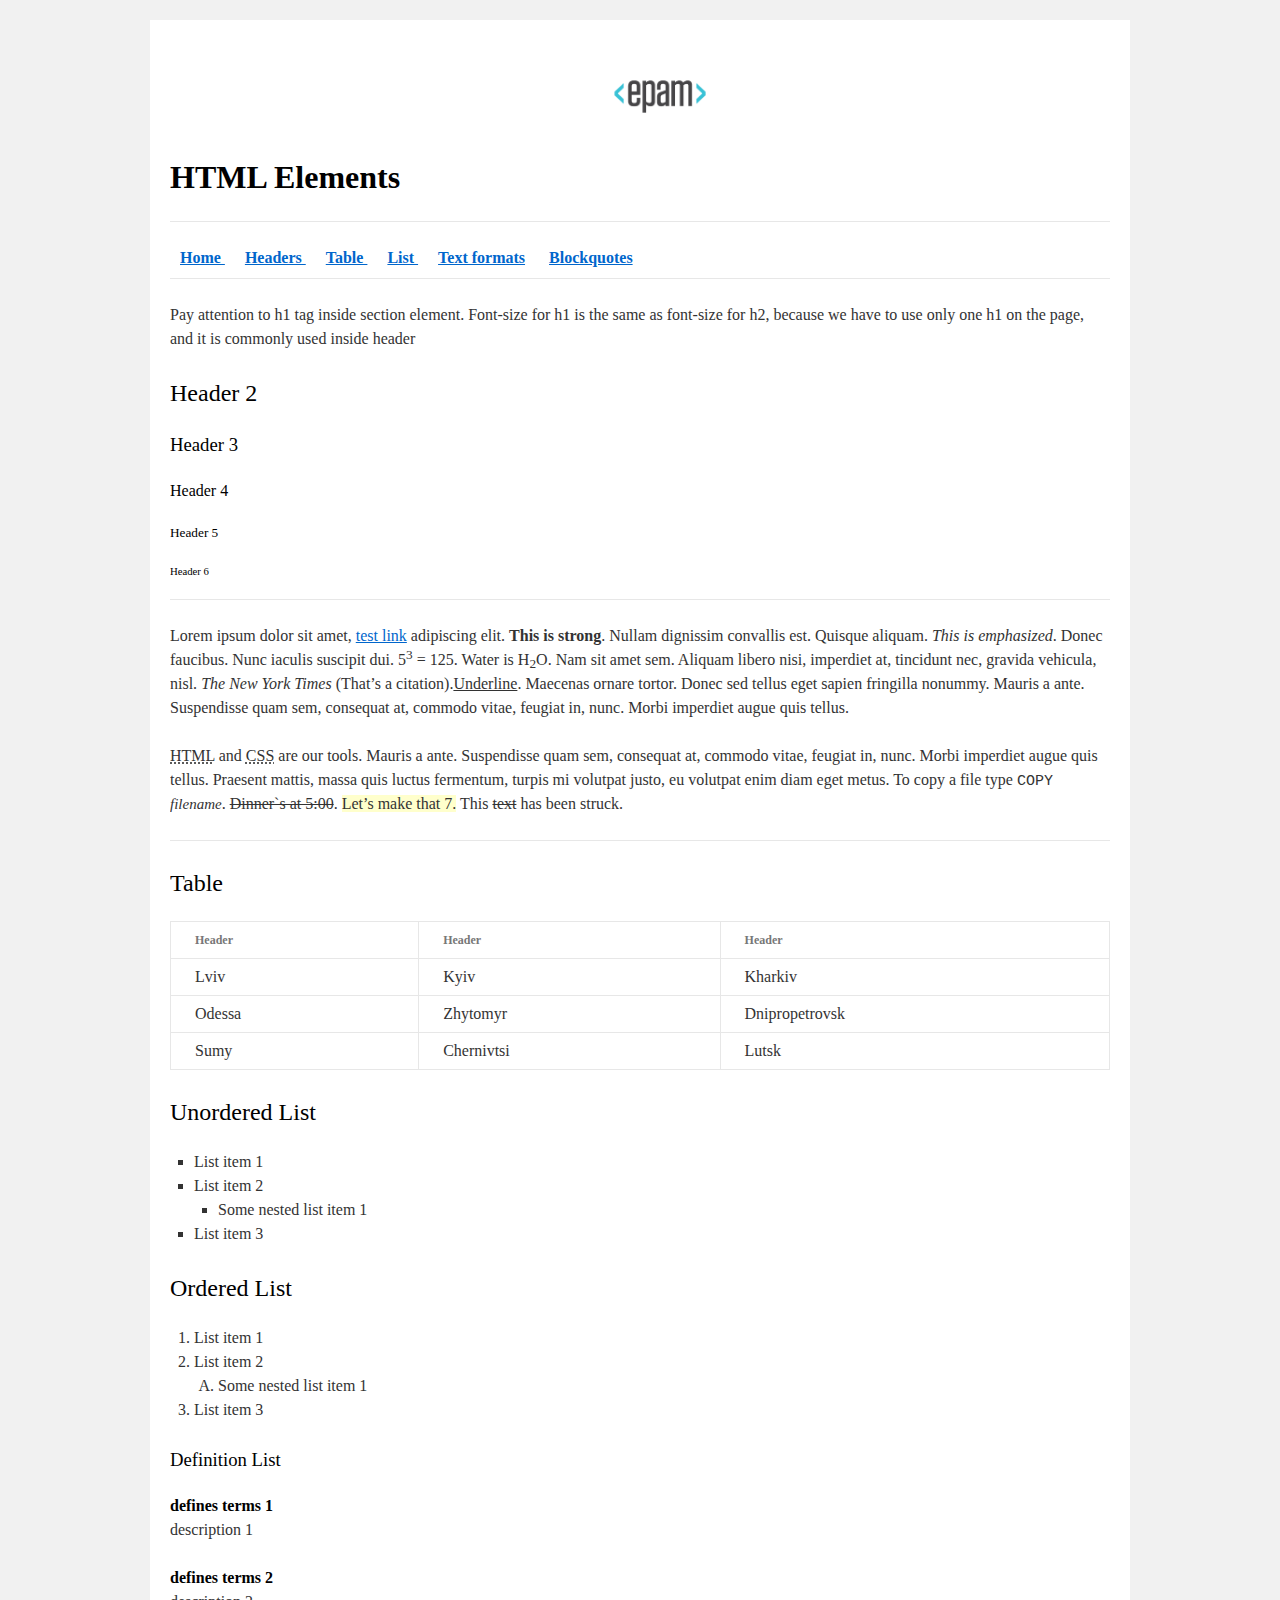
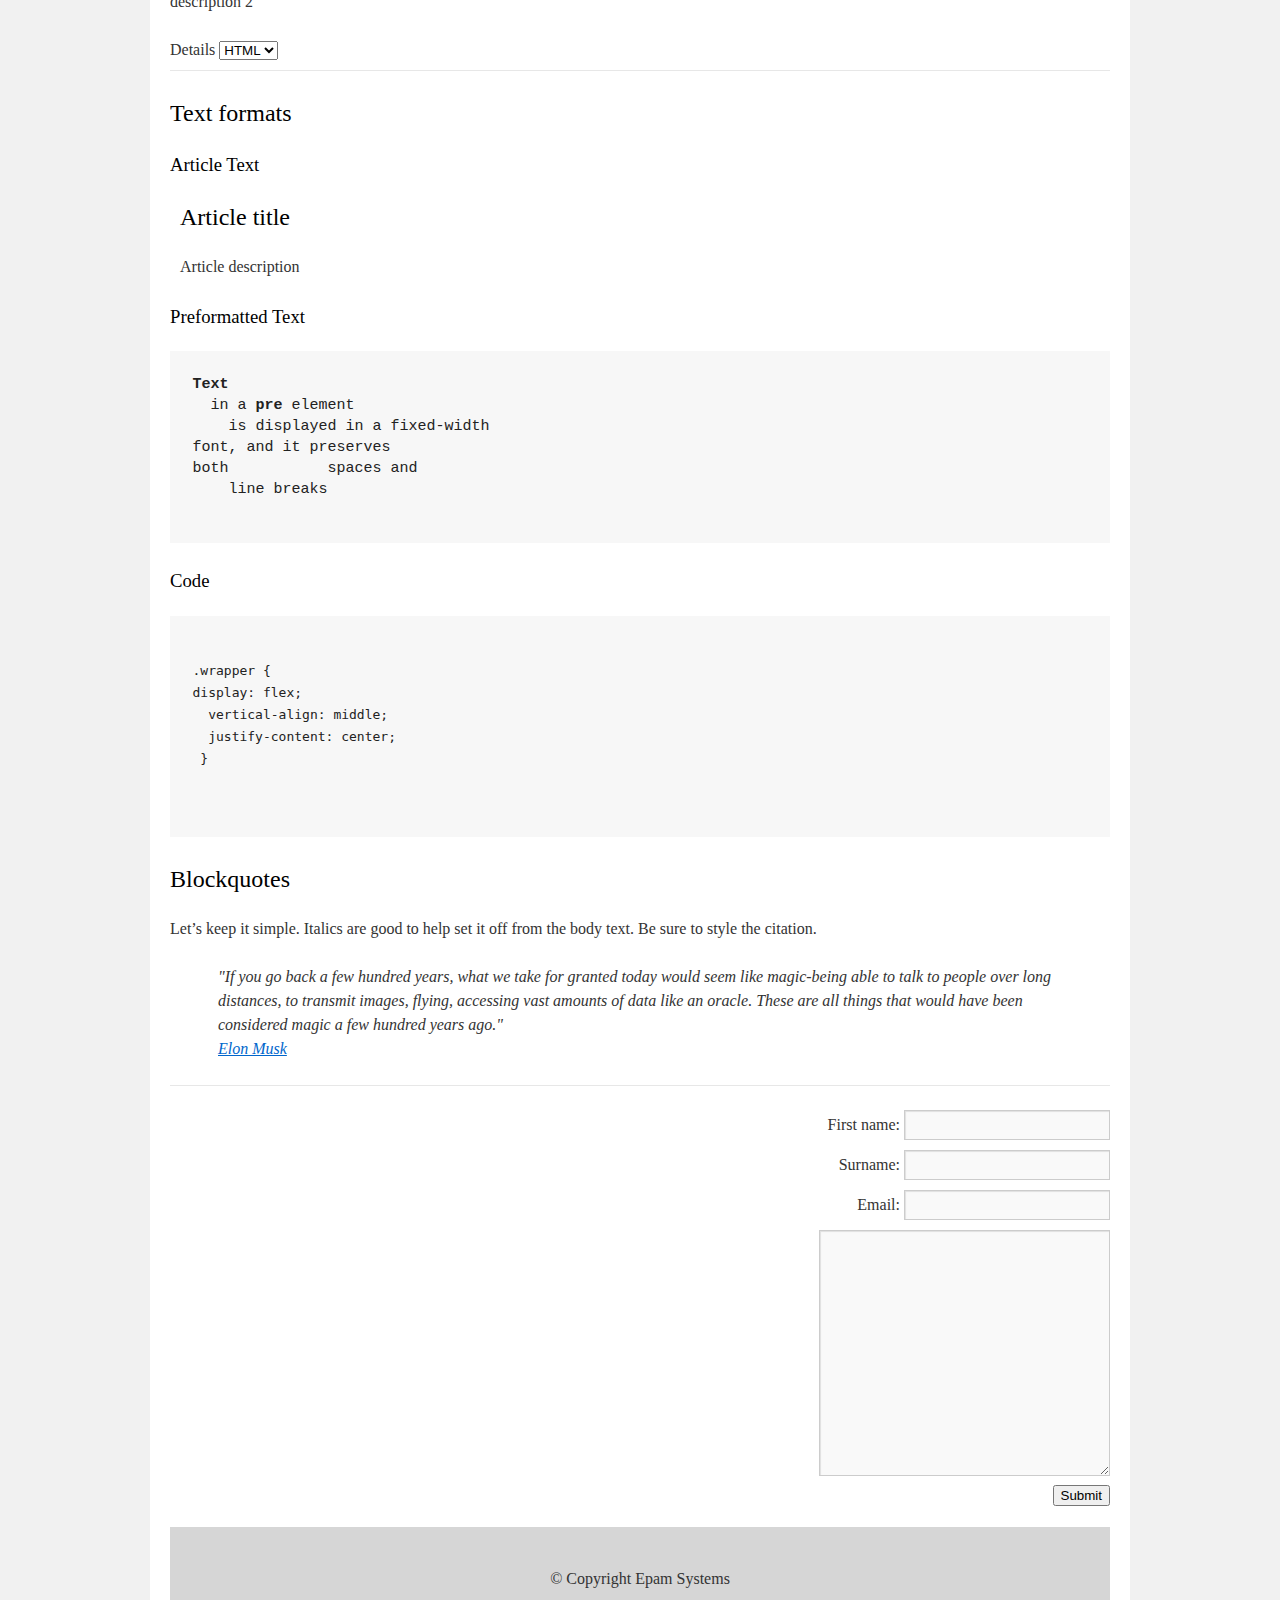
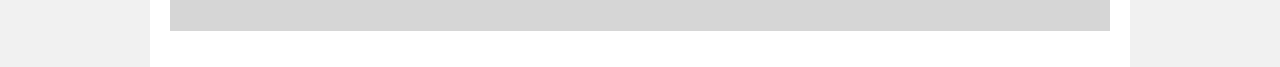
<file: FLX_homework_1/homework/index.html>
<!DOCTYPE html>
<html lang="en">

<head>
  <meta charset="utf-8">
  <title>HTML Basics</title>
  <link rel="stylesheet" href="style.css">
</head>

<body>
  <div id="wrapper">
    <div id="main">
      <div id="container">
        <div id="content" role="main">
          <header id="home">
            <img src="logo.png" alt="EPAM logo">
            <h1><b>HTML Elements</b></h1>
            <hr>
            <nav>
              <a href="#home"><b>Home </b></a>
              <a href="#headers"><b>Headers </b></a>
              <a href="#table"><b>Table </b></a>
              <a href="#list"><b>List </b></a>
              <a href="#text-formats"><b>Text formats</b></a>
              <a href="#blockquotes"><b>Blockquotes</b></a>
            </nav>
            <hr>
            <p>Pay attention to h1 tag inside section element. Font-size for h1 is the same as font-size for h2, because we have to use only one h1 on the page, and it is commonly used inside header</p>
          </header> 
          <section id="headers">
            <h2>Header 2</h2>
            <h3>Header 3</h3>
            <h4>Header 4</h4>
            <h5>Header 5</h5>
            <h6>Header 6</h6>
            <hr>
            <p>Lorem ipsum dolor sit amet, <a href="https://www.w3schools.com" title="W3Schools Online Web Tutorials">test link</a> adipiscing elit. <b>This is strong</b>. Nullam dignissim convallis est. Quisque aliquam. <i>This is emphasized</i>. Donec faucibus. Nunc iaculis suscipit dui. 5<sup>3</sup> = 125. Water is H<sub>2</sub>O. Nam sit amet sem. Aliquam libero nisi, imperdiet at, tincidunt nec, gravida vehicula, nisl. <i>The New York Times</i> (That’s a citation).<u>Underline</u>. Maecenas ornare tortor. Donec sed tellus eget sapien fringilla nonummy. Mauris a ante. Suspendisse quam sem, consequat at, commodo vitae, feugiat in, nunc. Morbi imperdiet augue quis tellus.</p>
            <p><abbr title="Hypertext Markup Language">HTML</abbr> and <abbr title="Cascading Style Sheets">CSS</abbr> are our tools. Mauris a ante. Suspendisse quam sem, consequat at, commodo vitae, feugiat in, nunc. Morbi imperdiet augue quis tellus. Praesent mattis, massa quis luctus fermentum, turpis mi volutpat justo, eu volutpat enim diam eget metus. To copy a file type <kbd>COPY</kbd> <var>filename</var>. <del>Dinner`s at 5:00</del>. <ins>Let’s make that 7.</ins> This <del>text</del> has been struck.</p>
            <hr>
          </section>
          <section id="table">
            <h2>Table</h2>
            <table>
              <thead>
                <tr>
                  <th>Header</th>
                  <th>Header</th>
                  <th>Header</th>                  
                </tr>
              </thead>
              <tbody>
                <tr>
                  <td>Lviv</td>
                  <td>Kyiv</td>
                  <td>Kharkiv</td>
                </tr>
                <tr>
                  <td>Odessa</td>
                  <td>Zhytomyr</td>
                  <td>Dnipropetrovsk</td>
                </tr>
                <tr>
                  <td>Sumy</td>
                  <td>Chernivtsi</td>
                  <td>Lutsk</td>
                </tr>
              </tbody>
            </table>
          </section>
          <section id="list">
            <h2>Unordered List</h2>
            <ul>
              <li>List item 1</li>
              <li>List item 2
                <ul>
                  <li>Some nested list item 1</li>
                </ul>
              </li>
              <li>List item 3</li>
            </ul>
          </section>
          <section>
            <h2>Ordered List</h2>
            <ol>
              <li>List item 1</li>
              <li>List item 2
                <ol>
                  <li>Some nested list item 1</li>
                </ol>
              </li>
              <li>List item 3</li>
            </ol>
          </section>
          <section>
            <h3>Definition List</h3>
            <dl>
              <dt>defines terms 1</dt>
                <dd>description 1</dd>
              <dt>defines terms 2</dt>
                <dd>description 2</dd>
            </dl>
            <span>Details</span>
            <select>
              <option>HTML</option>
              <option>CSS</option>
              <option>JS</option>
            </select>
            <hr>
          </section>
          <section id="text-formats">
            <h2>Text formats</h2>
            <h3>Article Text</h3>
            <article>
              <h2>Article title</h2>
              <p>Article description</p>
            </article>
            <h3>Preformatted Text</h3>
            <pre>
<b>Text</b>
  in a <b>pre</b> element
    is displayed in a fixed-width
font, and it preserves
both           spaces and
    line breaks
            </pre>
            <h3>Code</h3>
            <pre><code>
.wrapper {
display: flex;
  vertical-align: middle;
  justify-content: center;
 }

            </code></pre>
          </section>
          <section id="blockquotes">
            <h2>Blockquotes</h2>
            <p>Let’s keep it simple. Italics are good to help set it off from the body text. Be sure to style the citation.</p>
            <blockquote>
              <p>
                "If you go back a few hundred years, what we take for granted today would seem like magic-being able to talk to people over long distances, to transmit images, flying, accessing vast amounts of data like an oracle. These are all things that would have been considered magic a few hundred years ago."<br>
                <a href="https://en.wikipedia.org/wiki/Elon_Musk" title="Elon Musk - Wikipedia">Elon Musk</a>
              </p>
            </blockquote>
            <hr>
            <form>
              <label for="name">First name:</label>
              <input type="text" id="name"><br/>
              <label for="surname">Surname:</label>
              <input type="text" id="surname"><br/>
              <label for="email">Email:</label>
              <input type="email" id="email"><br/>
              <textarea cols="30" rows="10"></textarea><br/>
              <button>Submit</button>
            </form>
          </section>
          <footer>
            © Copyright Epam Systems
          </footer>
        </div>
      </div>
    </div>
  </div>
</body>

</html>
</file>
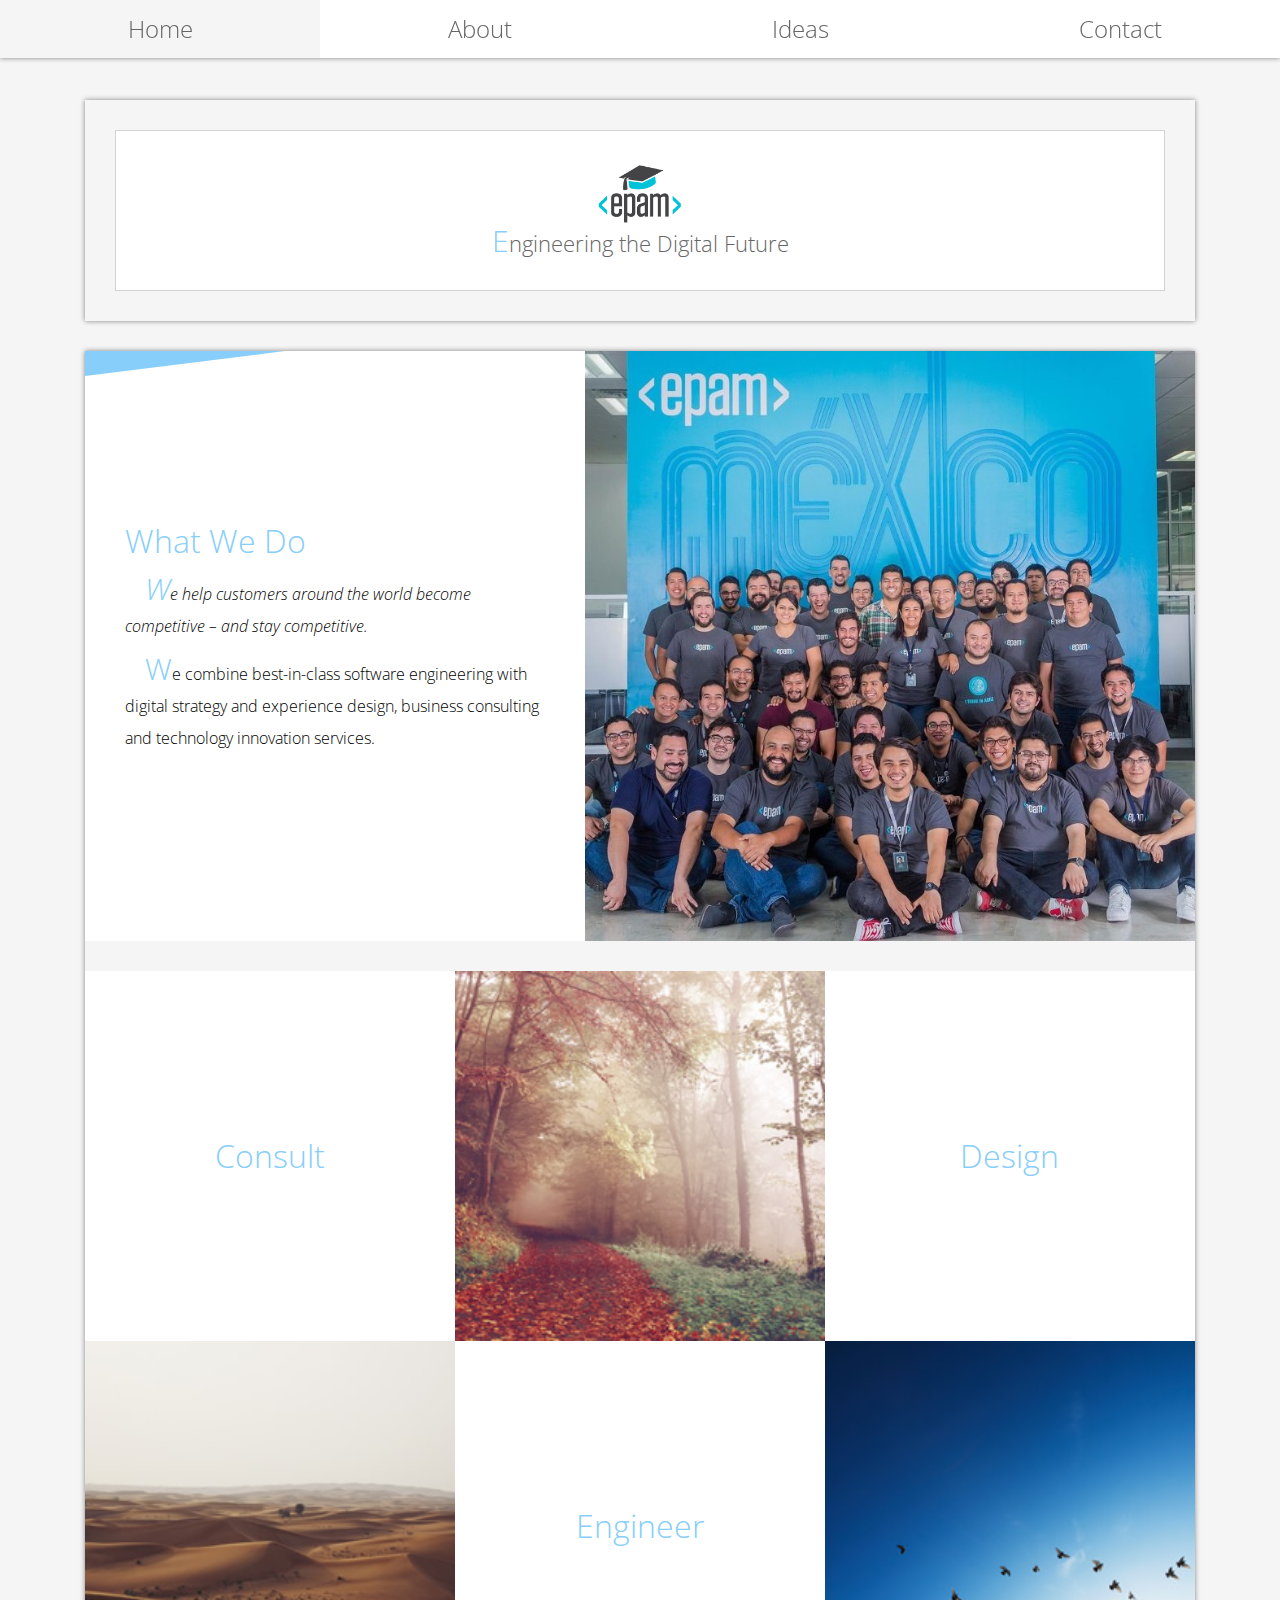
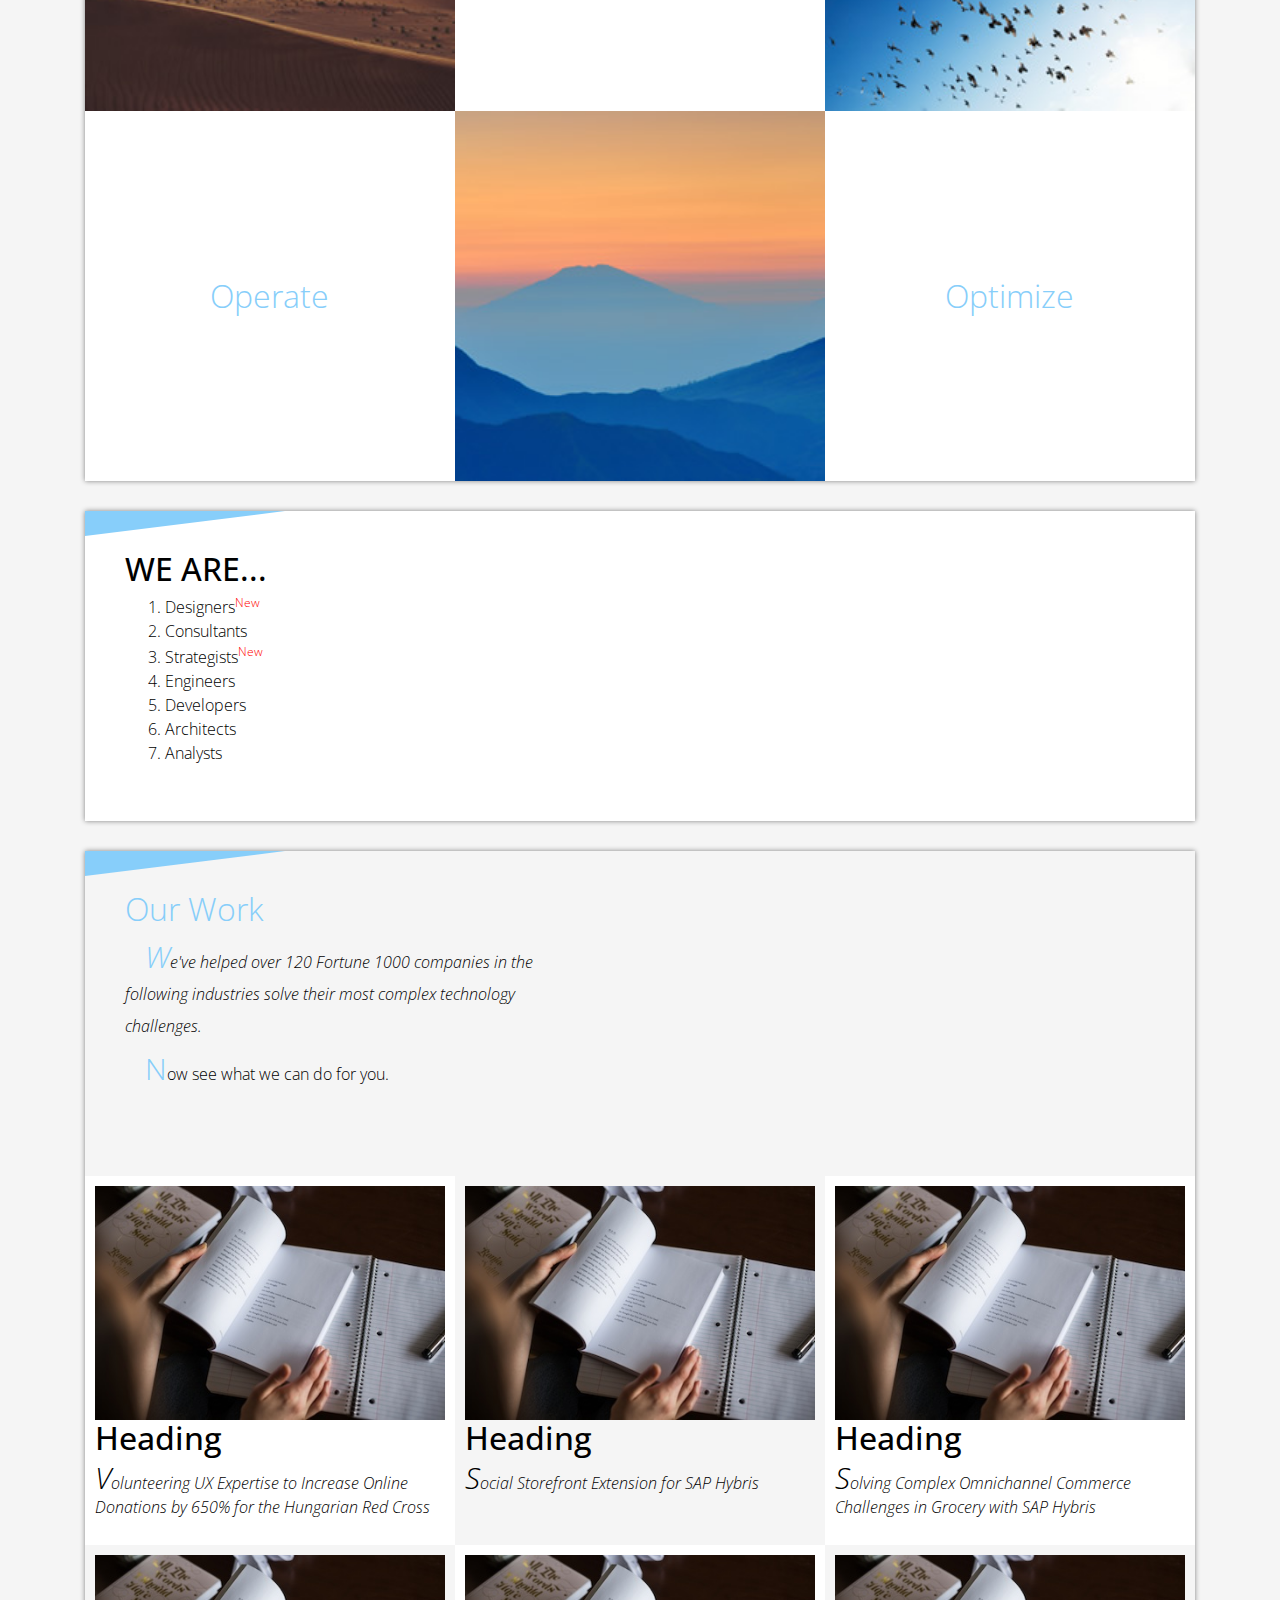
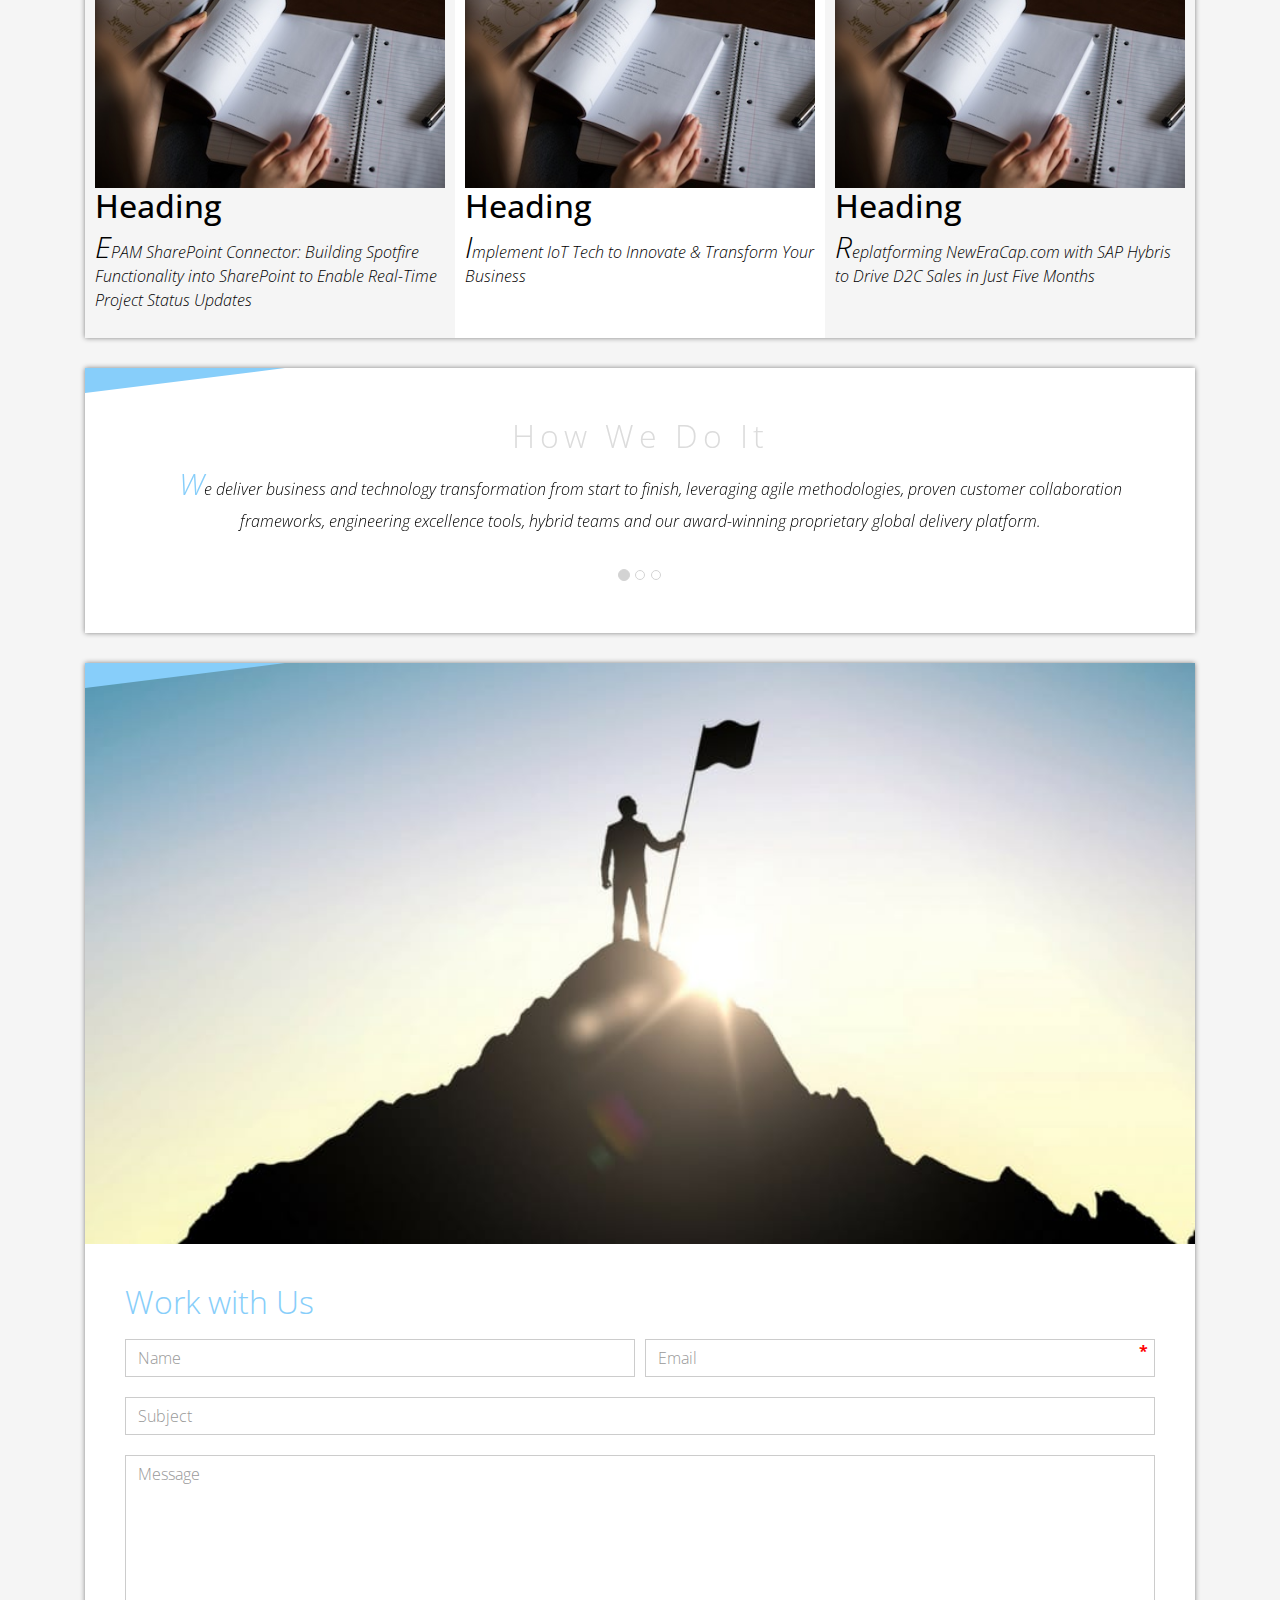
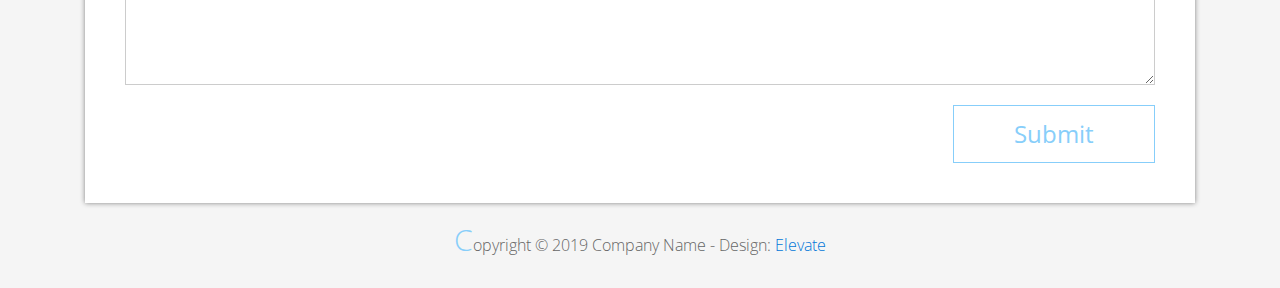
<file: FLX_homework_2/homework/index.html>
<!DOCTYPE html>
<html lang="en">
<head>
  <meta charset="utf-8">
  <meta http-equiv="X-UA-Compatible" content="IE=edge">
  <meta name="viewport" content="width=device-width, initial-scale=1">

  <title>CSS Basics HW</title>



  <!-- load stylesheets -->
  <link rel="stylesheet" href="http://fonts.googleapis.com/css?family=Open+Sans:300,400">
  <!-- Google web font "Open Sans" -->
  <link rel="stylesheet" href="css/bootstrap.min.css">
  <!-- Bootstrap style -->
  <link rel="stylesheet" href="css/general.css">
  <link rel="stylesheet" href="css/style.css">
  <!-- Templatemo style -->
</head>

<body>
<div class="container">

  <div class="tm-sidebar">
    <nav class="tm-main-nav">
      <ul>
        <li class="tm-nav-item"><a href="#home" class="tm-nav-item-link">Home</a></li>
        <li class="tm-nav-item"><a href="#about" class="tm-nav-item-link">About</a></li>
        <li class="tm-nav-item"><a href="#ideas" class="tm-nav-item-link">Ideas</a></li>
        <li class="tm-nav-item"><a href="#contact" class="tm-nav-item-link">Contact</a></li>
      </ul>
    </nav>
  </div>

  <div class="tm-main-content">

    <div id="home" class="tm-content-box tm-content-header margin-b-10">
      <div class="tm-banner">
        <div class="tm-banner-inner">
          <img src="img/epam_logo.png" width="100" alt="">
          <p class="tm-banner-text">Engineering the Digital Future</p>
        </div>
      </div>
    </div>

    <section>
      <div class="tm-content-box flex-2-col">

        <div class="padding-medium flex-item tm-team-description-container flex-item">
          <h2 class="tm-section-title">What We Do</h2>
          <p class="tm-section-description">We help customers around the world become competitive – and stay competitive.</p>
          <p class="tm-section-description"> We combine best-in-class software engineering with digital strategy and experience design, business consulting and technology innovation services.</p>
        </div>
        <div class="flex-item">
          <img src="img/epam-mexico.jpg" alt="epam-mexico">
        </div>

      </div>

      <div id="about" class="tm-content-box">

        <ul class="boxes gallery-container">
          <li class="box box-bg">
            <h2 class="tm-section-title tm-section-title-box tm-box-bg-title">Consult</h2>
          </li>
          <li class="box">
            <a href="img/idea-large-01.jpg">
              <img src="img/idea-01.jpg" alt="Image" class="img-fluid thumbnail box-img">
            </a>
          </li>
          <li class="box box-bg">
            <h2 class="tm-section-title tm-section-title-box tm-box-bg-title">Design</h2>
          </li>
          <li class="box">
            <a href="img/idea-large-02.jpg">
              <img src="img/idea-02.jpg" alt="Image" class="img-fluid thumbnail box-img">
            </a>
          </li>
          <li class="box box-bg">
            <h2 class="tm-section-title tm-section-title-box tm-box-bg-title">Engineer</h2>
          </li>
          <li class="box">
            <a href="img/idea-large-03.jpg">
              <img src="img/idea-03.jpg" alt="Image" class="img-fluid thumbnail box-img">
            </a>
          </li>
          <li class="box box-bg">
            <h2 class="tm-section-title tm-section-title-box tm-box-bg-title">Operate</h2>
          </li>
          <li class="box">
            <a href="img/idea-large-04.jpg">
              <img src="img/idea-04.jpg" alt="Image" class="img-fluid thumbnail box-img">
            </a>
          </li>
          <li class="box box-bg">
            <h2 class="tm-section-title tm-section-title-box tm-box-bg-title">Optimize</h2>
          </li>
        </ul>

      </div>

    </section>

    <!-- slider -->
    <section class="heading tm-content-box">
      <div class="padding-medium">
        <h2> WE ARE...</h2>
        <ol>
          <li><a href="index.html" class="text">Designers</a></li>
          <li><a href="index.html">Consultants</a></li>
          <li><a href="#" class="text">Strategists</a></li>
          <li><a href="#">Engineers</a></li>
          <li><a href="#">Developers</a></li>
          <li><a href="#">Architects</a></li>
          <li><a href="#">Analysts</a></li>
        </ol>
      </div>
    </section>

    <section class="blocks">
      <div class="padding-medium flex-item tm-team-description-container">
        <h2 class="tm-section-title">Our Work</h2>
        <p class="tm-section-description">We've helped over 120 Fortune 1000 companies in the following industries solve their most complex technology challenges. </p>
        <p class="tm-section-description"> Now see what we can do for you.</p>
      </div>
      <div class="tm-content-box flex-2-col">
      </div>
      <div  class="tm-content-box">
        <ul class="boxes gallery-container">
          <li class="box box-work">
            <img src="img/study.jpeg" alt="Image" class="img-fluid">
            <div>
              <h2>Heading</h2>
              <p>Volunteering UX Expertise to Increase Online Donations by 650% for the Hungarian Red Cross</p>
            </div>
          </li>
          <li class="box box-work">
            <img src="img/study.jpeg" alt="Image" class="img-fluid">
            <div>
              <h2>Heading</h2>
              <p>Social Storefront Extension for SAP Hybris</p>
            </div>
          </li>
          <li class="box box-work">
            <img src="img/study.jpeg" alt="Image" class="img-fluid">
            <div>
              <h2>Heading</h2>
              <p>Solving Complex Omnichannel Commerce Challenges in Grocery with SAP Hybris</p>
            </div>
          </li>
          <li class="box box-work">
            <img src="img/study.jpeg" alt="Image" class="img-fluid">
            <div>
              <h2>Heading</h2>
              <p>EPAM SharePoint Connector: Building Spotfire Functionality into SharePoint to Enable Real-Time Project Status Updates</p>
            </div>
          </li>
          <li class="box box-work">
            <img src="img/study.jpeg" alt="Image" class="img-fluid">
            <div>
              <h2>Heading</h2>
              <p>Implement IoT Tech to Innovate &amp; Transform Your Business</p>
            </div>
          </li>
          <li class="box box-work">
            <img src="img/study.jpeg" alt="Image" class="img-fluid">
            <div>
              <h2>Heading</h2>
              <p>Replatforming NewEraCap.com with SAP Hybris to Drive D2C Sales in Just Five Months</p>
            </div>
          </li>
        </ul>

      </div>
    </section>

    <section id="ideas">
      <div id="tmCarousel" class="carousel slide tm-content-box" data-ride="carousel">

        <ol class="carousel-indicators">
          <li data-target="#tmCarousel" data-slide-to="0" class="active"></li>
          <li data-target="#tmCarousel" data-slide-to="1" class=""></li>
          <li data-target="#tmCarousel" data-slide-to="2" class=""></li>
        </ol>

        <div class="carousel-inner" role="listbox">

          <div class="carousel-item active">
            <div class="carousel-content">
              <div class="flex-item">
                <h2 class="tm-section-title">How We Do It</h2>
                <p class="tm-section-description carousel-description">We deliver business and technology transformation from start to finish, leveraging agile methodologies, proven customer collaboration frameworks, engineering excellence tools, hybrid teams and our award-winning proprietary global delivery platform.</p>
              </div>
            </div>
          </div>

          <div class="carousel-item">
            <div class="carousel-content">
              <div class="flex-item">
                <h2 class="tm-section-title">Our Clients</h2>
                <p class="tm-section-description carousel-description">Lorem ipsum dolor sit amet,
                  consectetur adipiscing elit. Quisque vel nisi pharetra nibh varius pharetra ac
                  sagittis nisi. Etiam pharetra vestibulum hendrerit. Pellentesque interdum metus
                  sed massa rutrum.</p>
              </div>
            </div>
          </div>

          <div class="carousel-item">
            <div class="carousel-content">
              <div class="flex-item">
                <h2 class="tm-section-title">Our Projects</h2>
                <p class="tm-section-description carousel-description">Donec ex libero, fringilla
                  vitae purus sit amet, rhoncus pharetra lorem. Pellentesque id sem id lacus
                  ultricies vehicula. Aliquam rutrum mi non. Pellentesque interdum metus sed massa
                  rutrum.</p>
              </div>
            </div>
          </div>

        </div>

      </div>
    </section>

    <section class="tm-content-box">
      <img src="img/contact-us.jpg" alt="Contact image" class="img-fluid img-contact-us">

      <div id="contact" class="padding-medium">
        <h2 class="tm-section-title">Work with Us</h2>
        <form action="#contact" method="get" class="contact-form">

          <div class="form-group col-xs-12 col-sm-12 col-md-6 col-lg-6 form-group-2-col-left">
            <input type="text" id="contact_name" name="contact_name" class="form-control"
                   placeholder="Name" required/>
          </div>
          <div class="form-group col-xs-12 col-sm-12 col-md-6 col-lg-6 form-group-2-col-right mandatory-field">
            <input type="email" id="contact_email" name="contact_email" class="form-control"
                   placeholder="Email" required/>
          </div>
          <div class="form-group">
            <input type="text" id="contact_subject" name="contact_subject" class="form-control"
                   placeholder="Subject" required/>
          </div>
          <div class="form-group">
            <textarea id="contact_message" name="contact_message" class="form-control" rows="9"
                      placeholder="Message" required></textarea>
          </div>

          <button type="submit" class="btn btn-primary submit-btn">Submit</button>

        </form>
      </div>
    </section>

    <footer class="tm-footer">
      <p class="text-xs-center">Copyright &copy; 2019 Company Name

        - Design: <a rel="nofollow" href="http://www.templatemo.com/tm-481-elevate"
                     target="_parent">Elevate</a></p>
    </footer>

  </div>

</div>

</body>
</html>
</file>
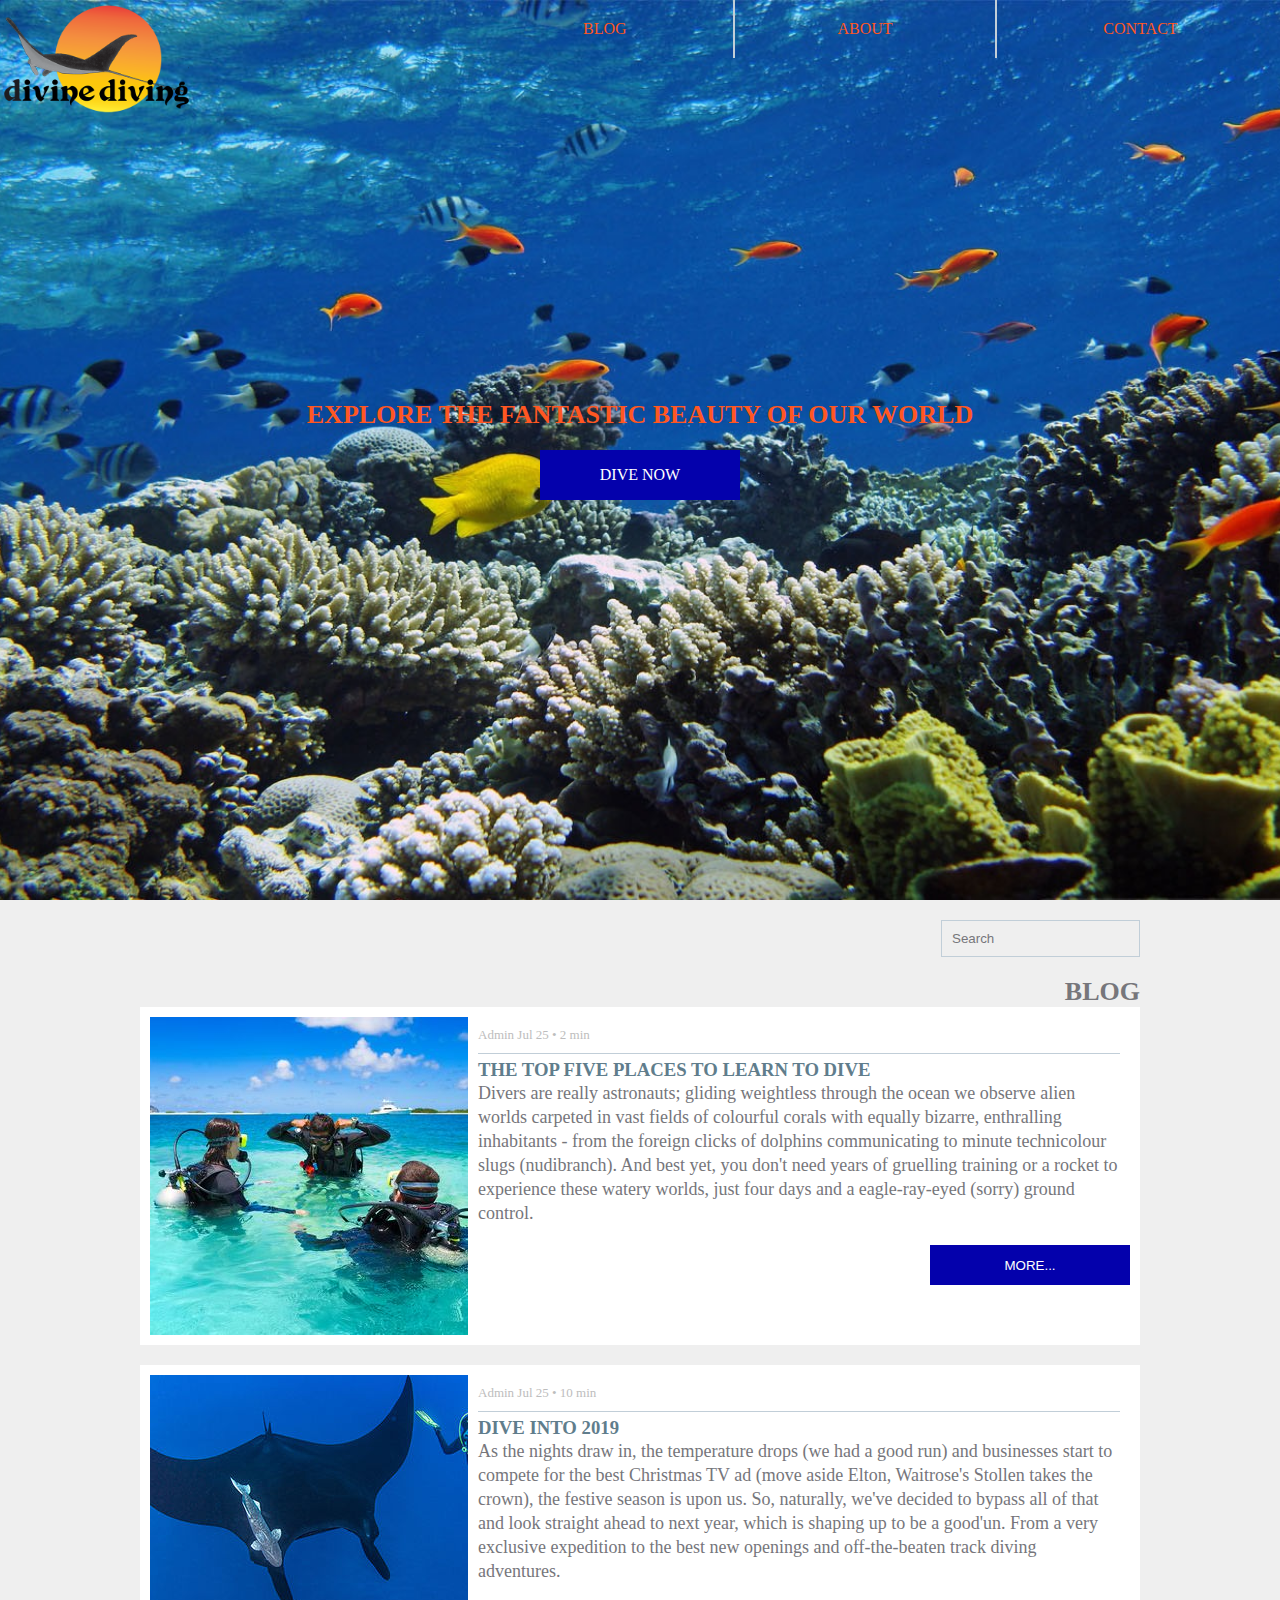
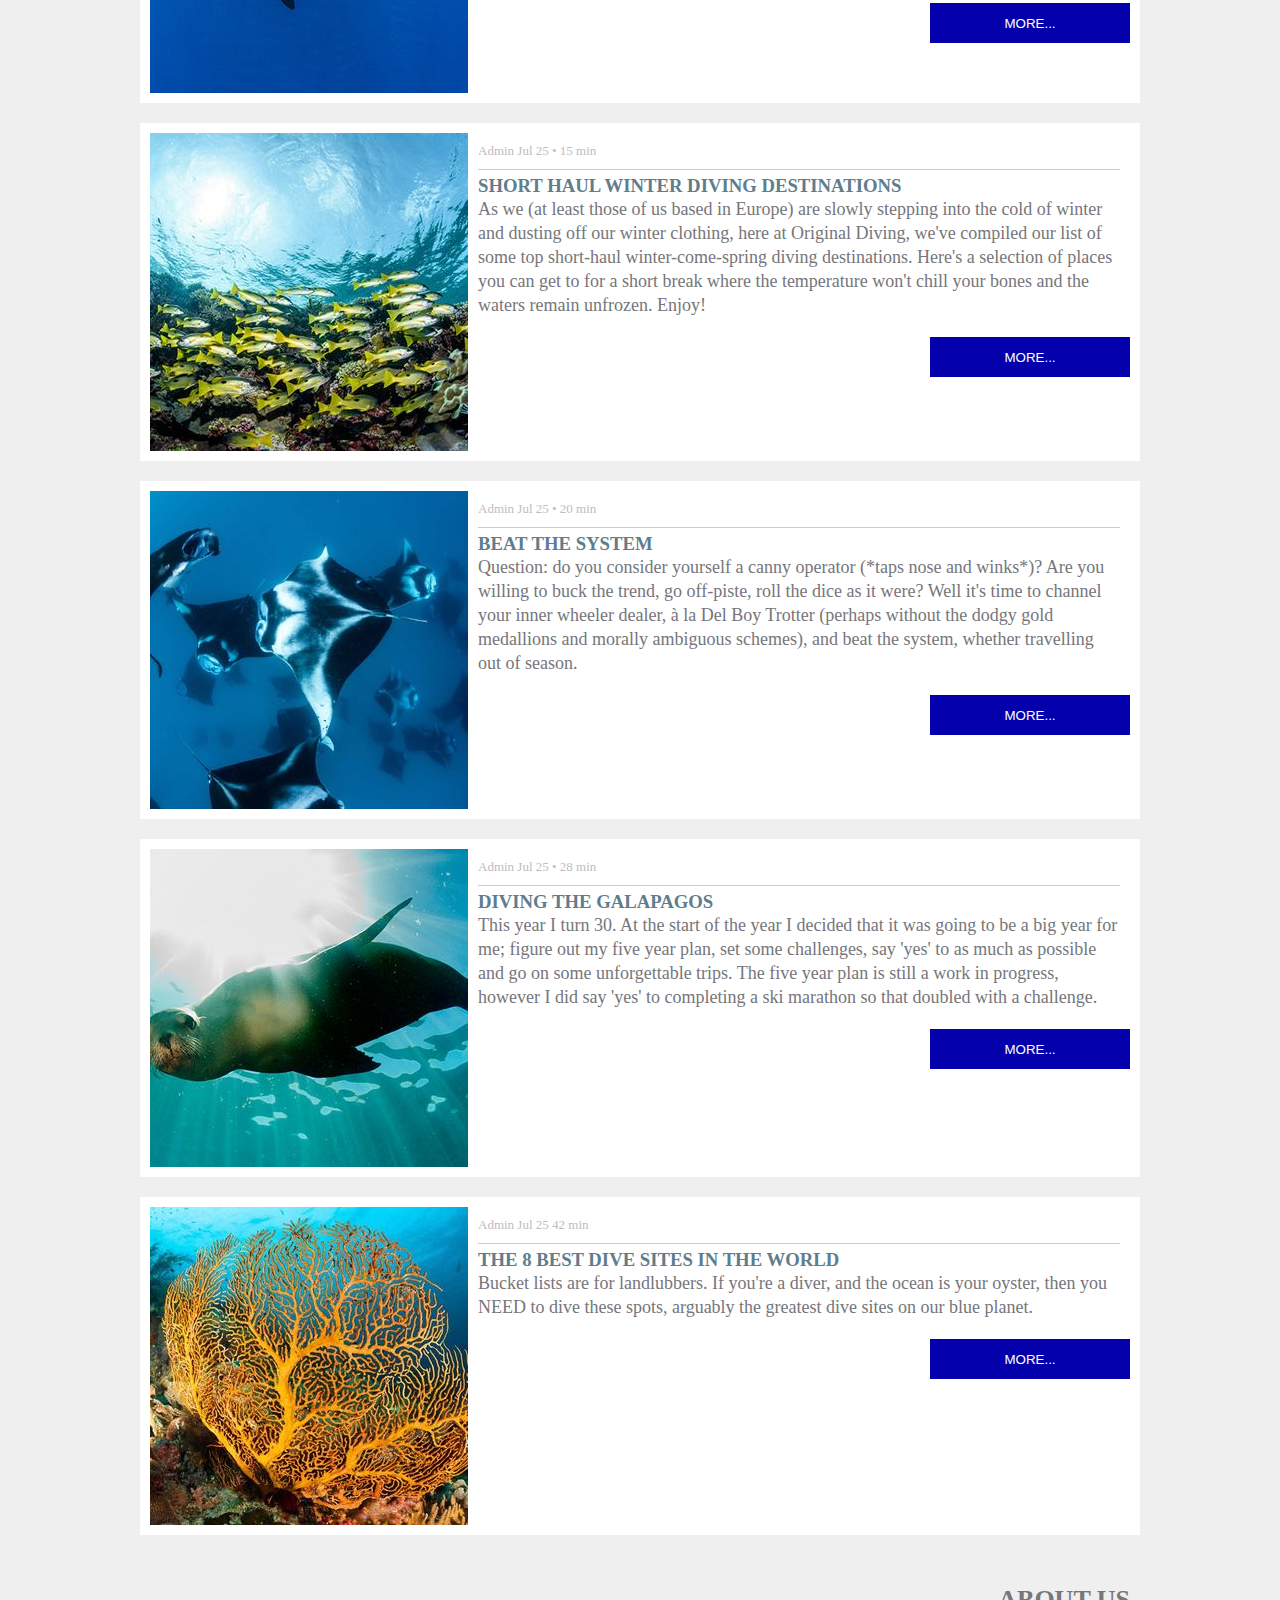
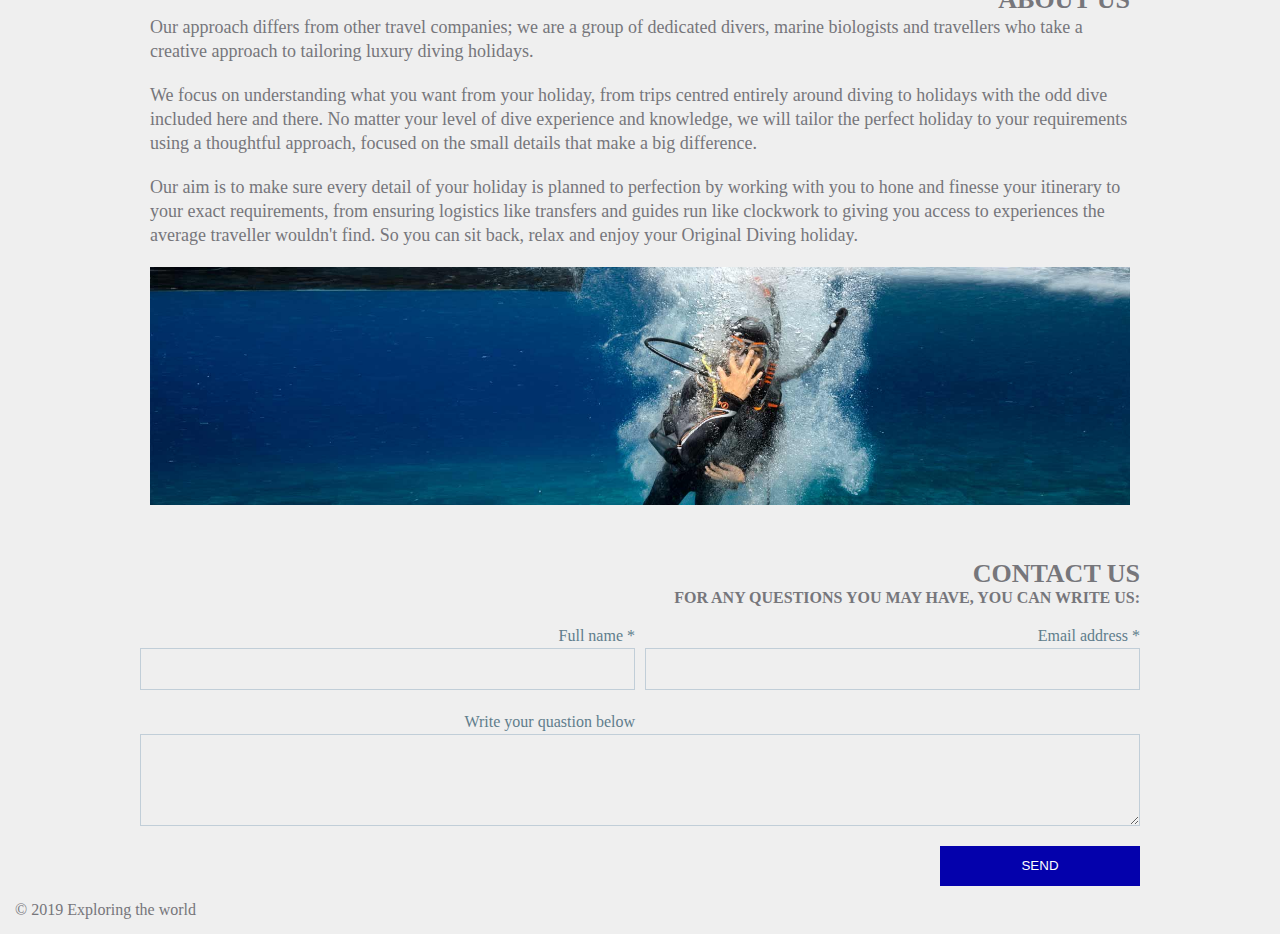
<file: FLX_homework_3/homework/index.html>
<!DOCTYPE html>
<html lang="en">

  <head>
    <meta charset="UTF-8">
    <meta name="viewport" content="width=device-width, initial-scale=1.0">
    <meta http-equiv="X-UA-Compatible" content="ie=edge">

    <!-- Styles should be switched here: -->

    <!-- <link rel="stylesheet" type="text/css" href="css/style1.css"> -->
    <link rel="stylesheet" type="text/css" href="css/style2.css">

    <title>Explore the world of ocean</title>
  </head>

  <body>
    <div class="main-wrapper">
      <header>
        <div class="top-wrapper">
          <div class="logo">
            <img src="img/logo.png" alt="">
          </div>

          <nav>
            <a role="button" href="#list" target="_self">Blog</a>
            <a role="button" href="#about" target="_self">About</a>
            <a role="button" href="#contact" target="_self">Contact</a>
          </nav>
        </div>
        <section>
          <h1>
            Explore the fantastic beauty of our world
          </h1>
          <a class="btn btn-top" href="#list" target="_self">Dive now</a>
        </section>
      </header>
      <main>
        <div class="toolbar">
          <input type="text" placeholder="Search">
        </div>
        <section class="post-list" id="list">
          <h1>Blog</h1>
          <article>
            <img src="img/post-1.jpg" alt="">
            <div>
              <div class="post">
                <div class="post-description">
                  Admin Jul 25 &#8226; 2 min
                </div>
                <h3>The Top Five Places To Learn To Dive</h3>
                <p>
                  Divers are really astronauts; gliding weightless through the ocean we observe alien worlds carpeted
                  in
                  vast fields of colourful corals with equally bizarre, enthralling inhabitants - from the foreign
                  clicks
                  of dolphins communicating to minute technicolour slugs (nudibranch). And best yet, you don't need
                  years
                  of gruelling training or a rocket to experience these watery worlds, just four days and a
                  eagle-ray-eyed
                  (sorry) ground control.
                </p>
              </div>
              <button class="btn">More...</button>
            </div>
          </article>
          <article>
            <img src="img/post-2.jpg" alt="">
            <div>
              <div class="post">
                <div class="post-description">
                  Admin Jul 25 &#8226; 10 min
                </div>
                <h3>Dive Into 2019</h3>
                <p>
                  As the nights draw in, the temperature drops (we had a good run) and businesses start to compete for
                  the
                  best Christmas TV ad (move aside Elton, Waitrose's Stollen takes the crown), the festive season is
                  upon
                  us. So, naturally, we've decided to bypass all of that and look straight ahead to next year, which is
                  shaping up to be a good'un. From a very exclusive expedition to the best new openings and
                  off-the-beaten
                  track diving adventures.
                </p>
              </div>
              <button class="btn">More...</button>
            </div>
          </article>
          <article>
            <img src="img/post-3.jpg" alt="">
            <div>
              <div class="post">
                <div class="post-description">
                  Admin Jul 25 &#8226; 15 min
                </div>
                <h3>Short Haul Winter Diving Destinations</h3>
                <p>
                  As we (at least those of us based in Europe) are slowly stepping into the cold of winter and dusting
                  off
                  our winter clothing, here at Original Diving, we've compiled our list of some top short-haul
                  winter-come-spring diving destinations. Here's a selection of places you can get to for a short break
                  where the temperature won't chill your bones and the waters remain unfrozen. Enjoy!
                </p>
              </div>
              <button class="btn">More...</button>
            </div>
          </article>
          <article>
            <img src="img/post-4.jpg" alt="">
            <div>
              <div class="post">
                <div class="post-description">
                  Admin Jul 25 &#8226; 20 min
                </div>
                <h3>Beat the System</h3>
                <p>
                  Question: do you consider yourself a canny operator (*taps nose and winks*)? Are you willing to buck
                  the
                  trend, go off-piste, roll the dice as it were? Well it's time to channel your inner wheeler dealer, à
                  la
                  Del Boy Trotter (perhaps without the dodgy gold medallions and morally ambiguous schemes), and beat
                  the
                  system, whether travelling out of season.
                </p>
              </div>
              <button class="btn">More...</button>
            </div>
          </article>
          <article>
            <img src="img/post-5.jpg" alt="">
            <div>
              <div class="post">
                <div class="post-description">
                  Admin Jul 25 &#8226; 28 min
                </div>
                <h3>Diving The Galapagos</h3>
                <p>
                  This year I turn 30. At the start of the year I decided that it was going to be a big year for me;
                  figure out my five year plan, set some challenges, say 'yes' to as much as possible and go on some
                  unforgettable trips. The five year plan is still a work in progress, however I did say 'yes' to
                  completing a ski marathon so that doubled with a challenge.
                </p>
              </div>
              <button class="btn">More...</button>
            </div>
          </article>
          <article>
            <img src="img/post-6.jpg" alt="">
            <div>
              <div class="post">
                <div class="post-description">
                  Admin Jul 25 42 min
                </div>
                <h3>The 8 Best Dive Sites in the World</h3>
                <p>Bucket lists are for landlubbers. If you're a diver, and the ocean is your oyster, then you NEED to
                  dive
                  these spots, arguably the greatest dive sites on our blue planet.</p>
              </div>
              <button class="btn">More...</button>
            </div>
          </article>
        </section>

        <section class="about" id="about">
          <div>
            <h1>About Us</h1>
            <p>
              Our approach differs from other travel companies; we are a group of dedicated divers, marine biologists
              and
              travellers who take a creative approach to tailoring luxury diving holidays.
            </p>
            <p>
              We focus on understanding what you want from your holiday, from trips centred entirely around diving to
              holidays with the odd dive included here and there. No matter your level of dive experience and
              knowledge,
              we will tailor the perfect holiday to your requirements using a thoughtful approach, focused on the small
              details that make a big difference.
            </p>
            <p>
              Our aim is to make sure every detail of your holiday is planned to perfection by working with you to hone
              and finesse your itinerary to your exact requirements, from ensuring logistics like transfers and guides
              run like clockwork to giving you access to experiences the average traveller wouldn't find. So you can
              sit
              back, relax and enjoy your Original Diving holiday.
            </p>
          </div>
          <div>
            <img src="img/about-section.jpg" alt="">
          </div>
        </section>

        <section class="contact-form" id="contact">
          <h1>CONTACT US</h1>
          <h4>For any questions you may have, you can write us:</h4>

          <form>
            <label for="name">Full name *</label>
            <input id="name" type="text">
            <label for="email">Email address *</label>
            <input id="email" type="email">
            <label for="quastion">Write your quastion below</label>
            <textarea id="quastion" rows="6"></textarea>
          </form>
            <button class="btn">Send</button>
        </section>
      </main>
      <footer>
        <span>&#169; 2019 Exploring the world</span>
      </footer>
    </div>
  </body>

</html>
</file>
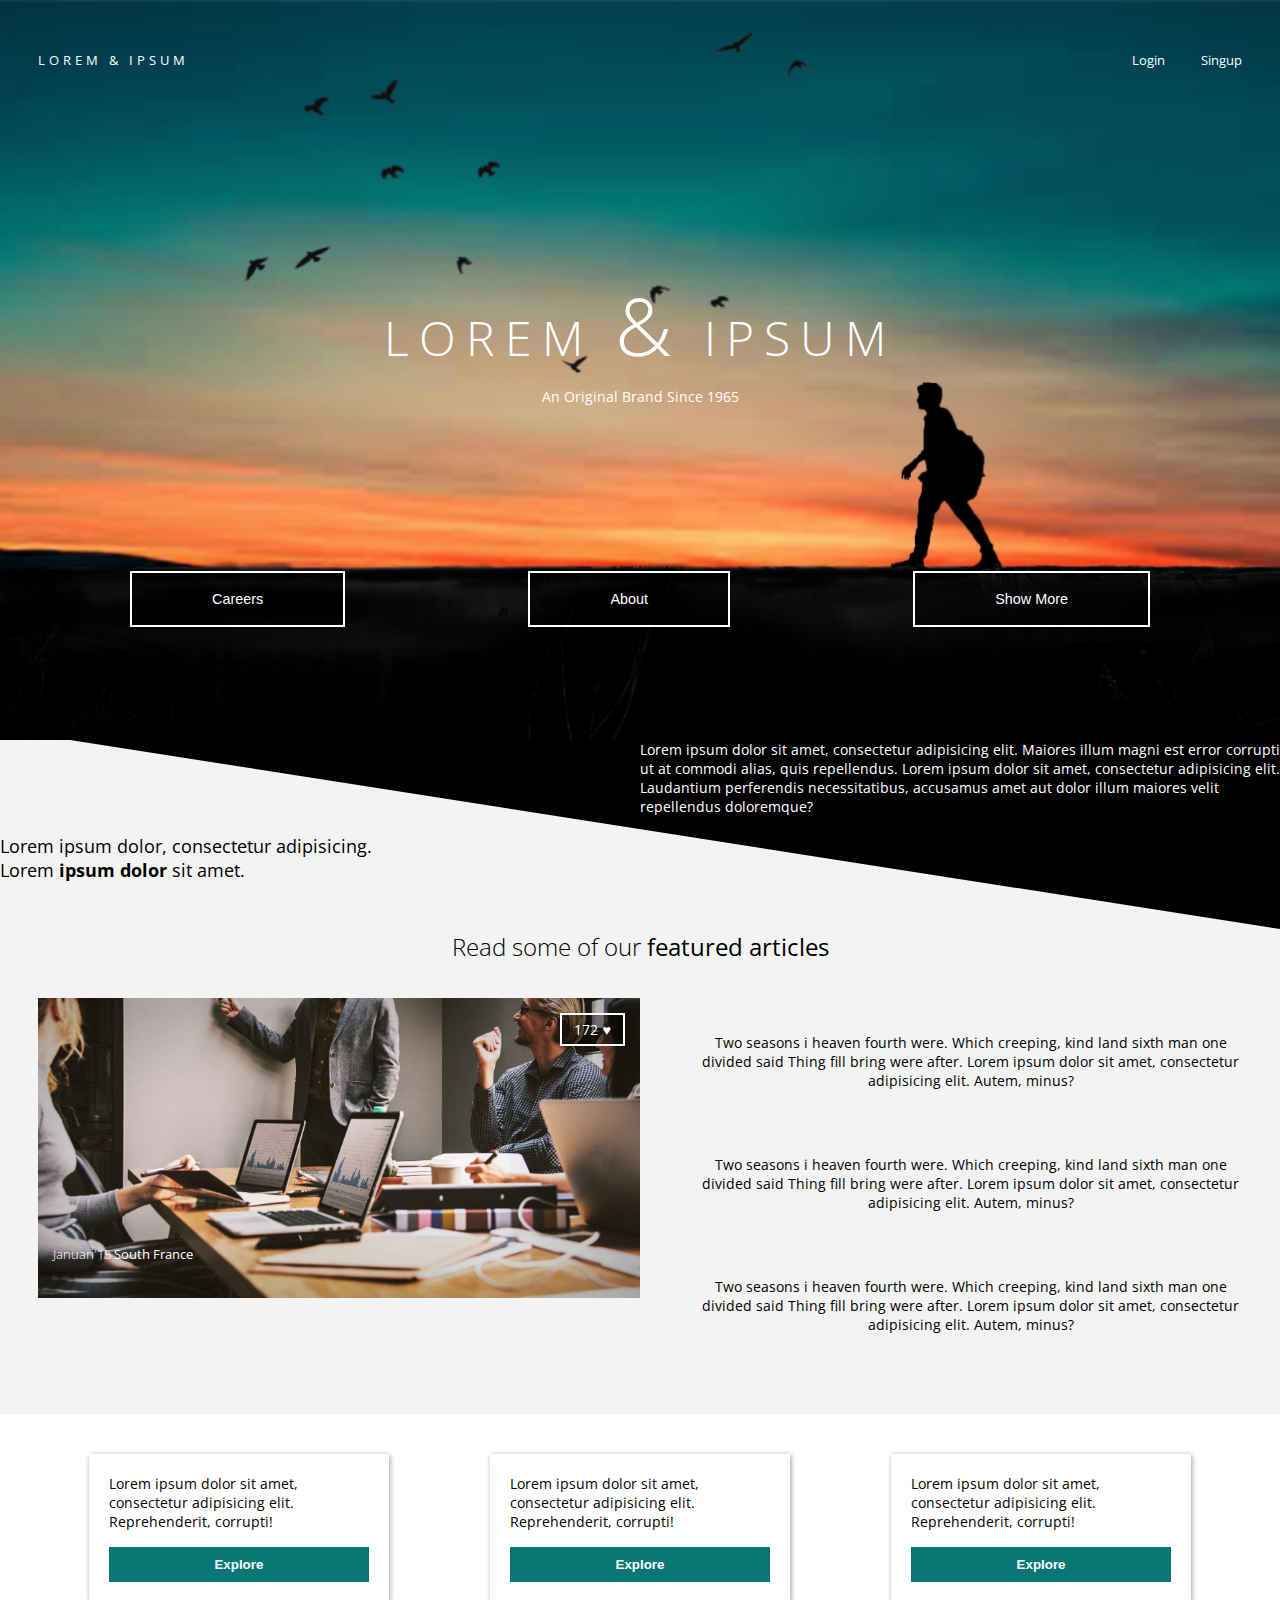
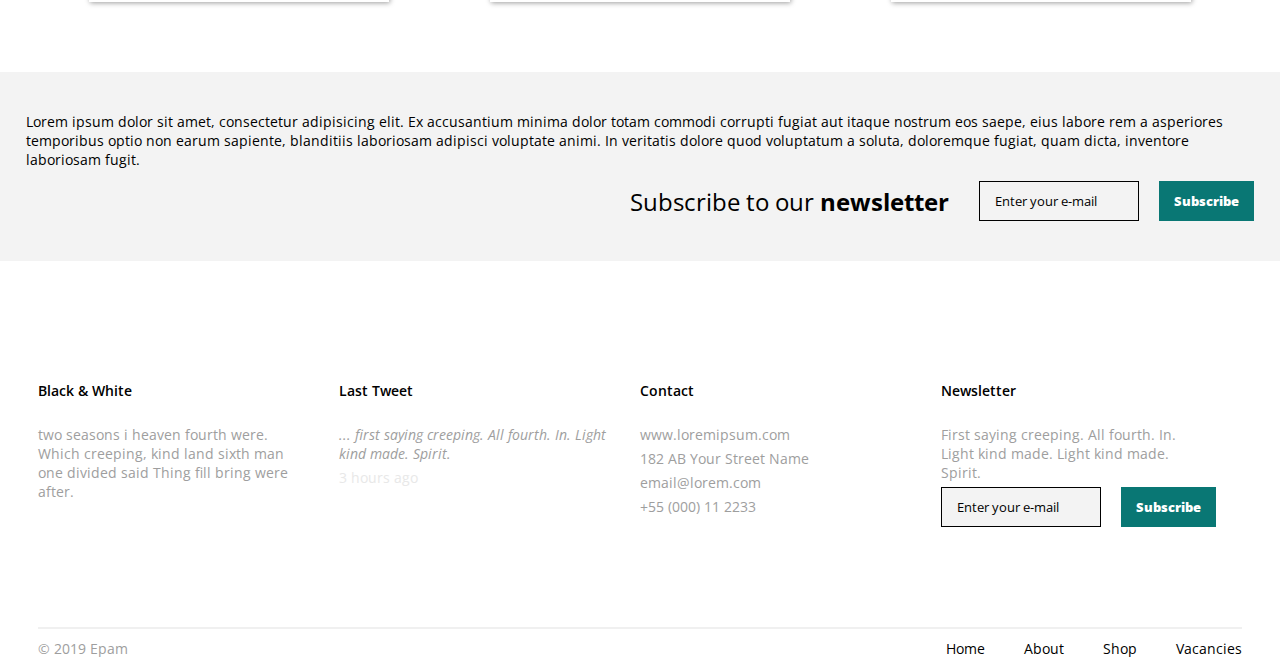
<file: FLX_homework_4/homework/index.html>
<!DOCTYPE html>
<html lang="en">
<head>
  <meta charset="UTF-8">
  <title>CSS Layouts</title>
  <link href="css/style.css" rel="stylesheet">
  <link href="http://fonts.googleapis.com/css?family=Open+Sans" rel="stylesheet preload">
</head>
<body>
  <header class="wrapper px-3">
    <nav>
      <a href="">Lorem & Ipsum</a>
      <a href="">Login</a>
      <a href="">Singup</a>
    </nav>
    <div class="brand-info">
      <h1>Lorem <span>&</span> Ipsum</h1>
      <p>An Original Brand Since 1965</p>
      <div class="button-nav">
        <button>Careers</button>
        <button>About</button>
        <button>Show More</button>        
      </div>
    </div>
  </header>
  <main class="wrapper">
    <div class="ying-yang px-3">
      <div class="triangle"></div>
      <p>Lorem ipsum dolor sit amet, consectetur adipisicing elit. Maiores illum magni est error corrupti ut at commodi alias, quis repellendus. Lorem ipsum dolor sit amet, consectetur adipisicing elit. Laudantium perferendis necessitatibus, accusamus amet aut dolor illum maiores velit repellendus doloremque?</p>
      <p>Lorem ipsum dolor, consectetur adipisicing. Lorem <b>ipsum dolor</b> sit amet.</p>
    </div>
    <section class="articles px-3">
      <h2>Read some of our <b>featured articles</b></h2>
      <article>
        <div class="picture">
          <div class="likes">172 &hearts;</div>
          <h2>Januari'15 <b>South France</b></h2>
        </div>
        <div class="about">
          <p>
            Two seasons i heaven fourth were. Which creeping, kind land sixth man one divided said Thing fill bring were after. Lorem ipsum dolor sit amet, consectetur adipisicing elit. Autem, minus?
          </p>
          <p>
            Two seasons i heaven fourth were. Which creeping, kind land sixth man one divided said Thing fill bring were after. Lorem ipsum dolor sit amet, consectetur adipisicing elit. Autem, minus?
          </p>
          <p>
            Two seasons i heaven fourth were. Which creeping, kind land sixth man one divided said Thing fill bring were after. Lorem ipsum dolor sit amet, consectetur adipisicing elit. Autem, minus?
          </p>          
        </div>
      </article>
    </section>
    <div class="explore px-3">
      <div>
        <p>Lorem ipsum dolor sit amet, consectetur adipisicing elit. Reprehenderit, corrupti!</p>
        <button>Explore</button>
      </div>
      <div>
        <p>Lorem ipsum dolor sit amet, consectetur adipisicing elit. Reprehenderit, corrupti!</p>
        <button>Explore</button>
      </div>
      <div>
        <p>Lorem ipsum dolor sit amet, consectetur adipisicing elit. Reprehenderit, corrupti!</p>
        <button>Explore</button>
      </div>
    </div>
    <div class="contact-block">
      <p>Lorem ipsum dolor sit amet, consectetur adipisicing elit. Ex accusantium minima dolor totam commodi corrupti fugiat aut itaque nostrum eos saepe, eius labore rem a asperiores temporibus optio non earum sapiente, blanditiis laboriosam adipisci voluptate animi. In veritatis dolore quod voluptatum a soluta, doloremque fugiat, quam dicta, inventore laboriosam fugit.</p>
      <div class="subscribe">
        <p>Subscribe to our <b>newsletter</b></p>
        <input type="email" placeholder="Enter your e-mail">
        <button>Subscribe</button>        
      </div>
    </div>
  </main>
  <footer class="wrapper px-3">
    <div class="main-info">
      <div>
        <p>Black & White</p>
        <p>
          two seasons i heaven fourth were. Which creeping, kind land sixth man one divided said Thing fill bring were after.
        </p>
      </div>
      <div>
        <p>Last Tweet</p>
        <p>
          ... first saying creeping. All fourth. In. Light kind made. Spirit.
        </p>
        <p>3 hours ago</p>
      </div>
      <div>
        <p>Contact</p>
        <p>www.loremipsum.com</p>
        <p>182 AB Your Street Name</p>
        <p>email@lorem.com</p>
        <p>+55 (000) 11 2233</p>
      </div>
      <div>
        <p>Newsletter</p>
        <p>
          First saying creeping. All fourth. In. Light kind made. Light kind made. Spirit.
        </p>
        <div class="subscribe">
          <input type="email" placeholder="Enter your e-mail">
          <button>Subscribe</button>
        </div>
      </div>
    </div>
    <div class="end-block">
      <p>© 2019 Epam</p>
      <a href="">Home</a>
      <a href="">About</a>
      <a href="">Shop</a>
      <a href="">Vacancies</a>
    </div>
  </footer>
</body>
</html>
</file>
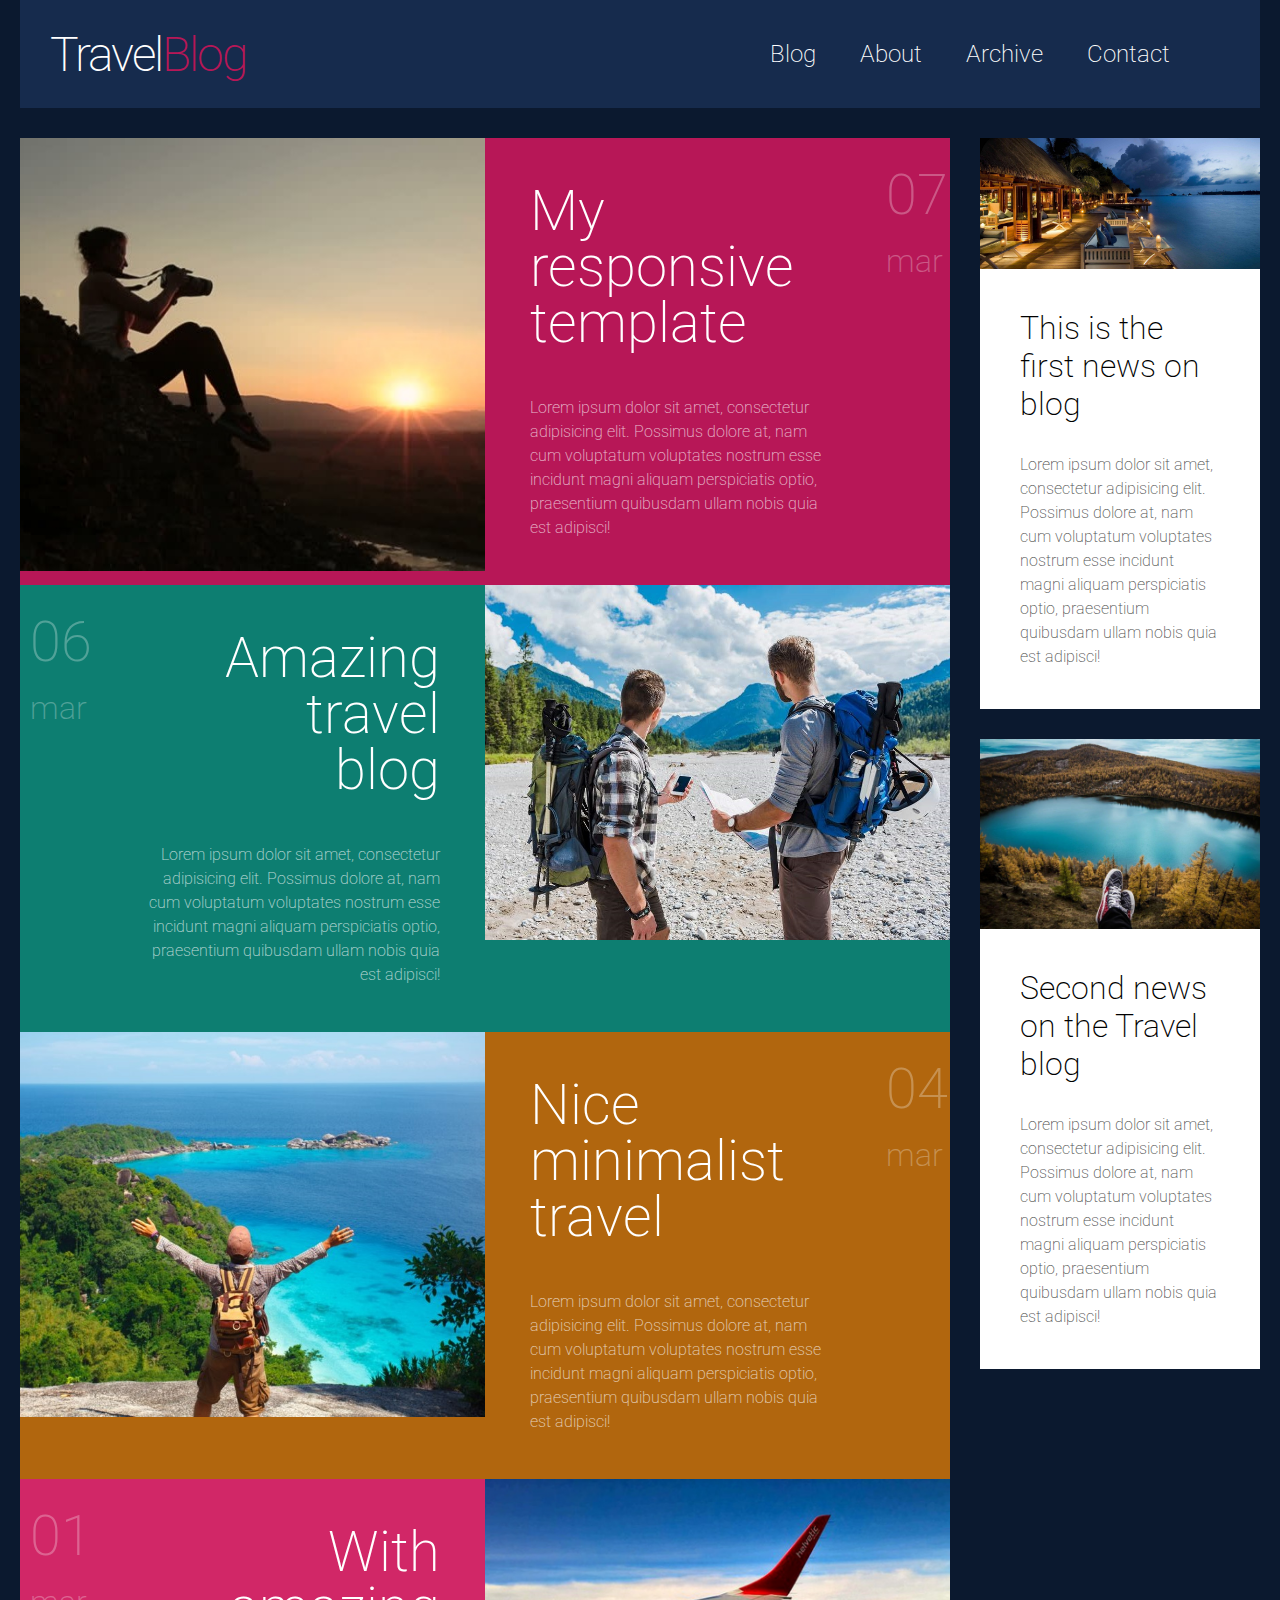
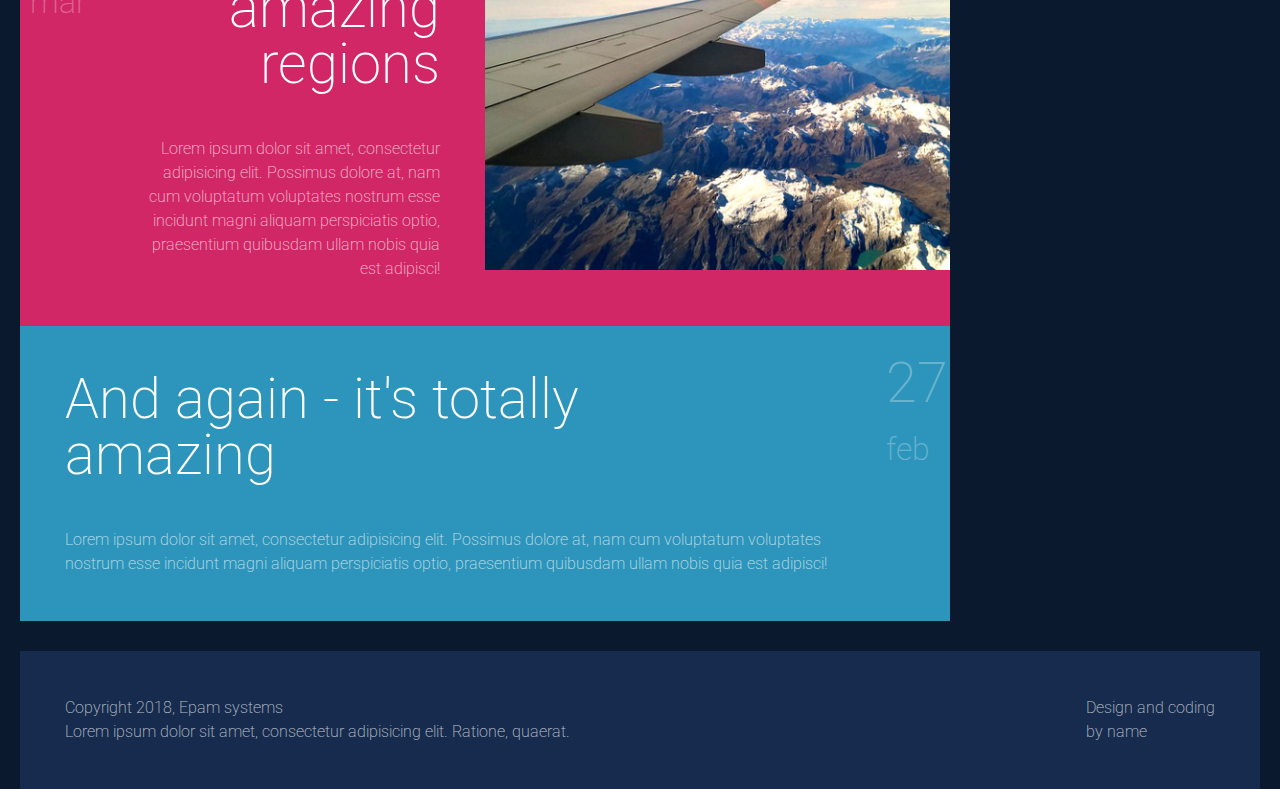
<file: FLX_homework_5/homework/src/index.html>
<!DOCTYPE html>
<html lang="en">
<head>
  <meta charset="UTF-8">
  <meta name="viewport" content="width=device-width, initial-scale=1.0">
  <meta http-equiv="X-UA-Compatible" content="ie=edge">
  <link rel="stylesheet" href="styles.css">
  <link href='https://fonts.googleapis.com/css?family=Roboto:400,100,300,700&subset=latin,latin-ext' rel='stylesheet' type='text/css'>      
  <title>Responsive</title>
</head>
<body>
  <div class="wrapper">
    <header>
      <div class="logo">
        <h1>Travel<span>Blog</span></h1>
      </div>
      <p class="sendvich">&#9776;</p>
      <nav>
        <a href="#" tabindex="1">Blog</a>
        <a href="#" tabindex="2">About</a>
        <a href="#" tabindex="3">Archive</a>
        <a href="#" tabindex="4">Contact</a>
      </nav>
    </header>
    <div class="content">
      <main>
        <div class="posts">
          <article class="post-1">
            <a class="post-img" href="#">
              <img src="../assets/post1.jpg" alt="">
            </a>
            <a class="post-description" href="#">
              <h2>My responsive template</h2>
              <p class="descr">Lorem ipsum dolor sit amet, consectetur adipisicing elit. Possimus dolore at, nam cum voluptatum voluptates nostrum esse incidunt magni aliquam perspiciatis optio, praesentium quibusdam ullam nobis quia est adipisci!</p>
            </a>
            <div class="date">
              <p class="day">07</p>
              <p class="month">mar</p>
            </div>
          </article>
          <article class="post-2">
            <a class="post-img" href="#">
              <img src="../assets/post2.jpg" alt="">
            </a>
            <a class="post-description" href="#">
              <h2>Amazing travel blog</h2>
              <p class="descr">Lorem ipsum dolor sit amet, consectetur adipisicing elit. Possimus dolore at, nam cum voluptatum voluptates nostrum esse incidunt magni aliquam perspiciatis optio, praesentium quibusdam ullam nobis quia est adipisci!</p>
            </a>
            <div class="date">
              <p class="day">06</p>
              <p class="month">mar</p>
            </div>
          </article>
          <article class="post-3">
            <a class="post-img" href="#">
              <img src="../assets/post3.jpg" alt="">
            </a>
            <a class="post-description" href="#">
              <h2>Nice minimalist travel</h2>
              <p class="descr">Lorem ipsum dolor sit amet, consectetur adipisicing elit. Possimus dolore at, nam cum voluptatum voluptates nostrum esse incidunt magni aliquam perspiciatis optio, praesentium quibusdam ullam nobis quia est adipisci!</p>
            </a>
            <div class="date">
              <p class="day">04</p>
              <p class="month">mar</p>
            </div>
          </article>
          <article class="post-4">
            <a class="post-img" href="#">
              <img src="../assets/post4.jpg" alt="">
            </a>
            <a class="post-description" href="#">
              <h2>With amazing regions</h2>
              <p class="descr">Lorem ipsum dolor sit amet, consectetur adipisicing elit. Possimus dolore at, nam cum voluptatum voluptates nostrum esse incidunt magni aliquam perspiciatis optio, praesentium quibusdam ullam nobis quia est adipisci!</p>
            </a>
            <div class="date">
              <p class="day">01</p>
              <p class="month">mar</p>
            </div>
          </article>
        </div>
        <div class="conclusion">
          <article class="post-5">
            <a class="post-description" href="#">
              <h2>And again - it's totally amazing</h2>
              <p class="descr">Lorem ipsum dolor sit amet, consectetur adipisicing elit. Possimus dolore at, nam cum voluptatum voluptates nostrum esse incidunt magni aliquam perspiciatis optio, praesentium quibusdam ullam nobis quia est adipisci!</p>
            </a>
            <div class="date">
              <p class="day">27</p>
              <p class="month">feb</p>
            </div>
          </article>
        </div>
      </main>
      <aside>
        <div class="news">
          <div class="news-img">
            <img src="../assets/news1.jpg" alt="">
          </div>
          <div class="news-description">
            <h3>This is the first news on blog</h3>
            <p class="descr">Lorem ipsum dolor sit amet, consectetur adipisicing elit. Possimus dolore at, nam cum voluptatum voluptates nostrum esse incidunt magni aliquam perspiciatis optio, praesentium quibusdam ullam nobis quia est adipisci!</p>
          </div>
        </div>
        <div class="news">
          <div class="news-img">
            <img src="../assets/news2.jpg" alt="">
          </div>
          <div class="news-description">
            <h3>Second news on the Travel blog</h3>
            <p class="descr">Lorem ipsum dolor sit amet, consectetur adipisicing elit. Possimus dolore at, nam cum voluptatum voluptates nostrum esse incidunt magni aliquam perspiciatis optio, praesentium quibusdam ullam nobis quia est adipisci!</p>
          </div>
        </div>
      </aside>
    </div>
    <footer>
      <div>
        <p>Copyright 2018, Epam systems</p>
        <p>Lorem ipsum dolor sit amet, consectetur adipisicing elit. Ratione, quaerat.</p>        
      </div>
      <div>
        <p>Design and coding</p>
        <p>by name</p>
      </div>
    </footer>
  </div>
</body>
</html>
</file>
<file: FLX_homework_1/homework/style.css>
html,body,div,span,applet,object,iframe,h1,h2,h3,h4,h5,h6,p,blockquote,pre,a,abbr,acronym,address,big,cite,code,del,dfn,em,font,img,ins,kbd,q,s,samp,small,strike,strong,sub,sup,tt,var,b,u,i,center,dl,dt,dd,ol,ul,li,fieldset,form,label,legend,table,caption,tbody,tfoot,thead,tr,th,td{background:transparent;border:0;margin:0;padding:0;vertical-align:baseline}body{line-height:1}h1,h2,h3,h4,h5,h6{clear:both;font-weight:normal}ol,ul{list-style:none}blockquote{quotes:none}blockquote:before,blockquote:after{content:'';content:none}del{text-decoration:line-through}table{border-collapse:collapse;border-spacing:0}a img{border:0}#container{float:left;margin:0 -240px 0 0;width:100%}#primary,#secondary{float:right;overflow:hidden;width:220px}#secondary{clear:right}#footer{clear:both;width:100%}.one-column #content{margin:0 auto;width:640px}.single-attachment #content{margin:0 auto;width:900px}body,input,textarea,.page-title span,.pingback a.url{font-family:Georgia,"Bitstream Charter",serif}h3#comments-title,h3#reply-title,#access .menu,#access div.menu ul,#cancel-comment-reply-link,.form-allowed-tags,#site-info,#site-title,#wp-calendar,.comment-meta,.comment-body tr th,.comment-body thead th,.entry-content label,.entry-content tr th,.entry-content thead th,.entry-meta,.entry-title,.entry-utility,#respond label,.navigation,.page-title,.pingback p,.reply,.widget-title,.wp-caption-text{font-family:"Helvetica Neue",Arial,Helvetica,"Nimbus Sans L",sans-serif}input[type="submit"]{font-family:"Helvetica Neue",Arial,Helvetica,"Nimbus Sans L",sans-serif}pre{font-family:"Courier 10 Pitch",Courier,monospace}code{font-family:Monaco,Consolas,"Andale Mono","DejaVu Sans Mono",monospace}#access .menu-header,div.menu,#colophon,#branding,#main,#wrapper{margin:0 auto;width:940px}#wrapper{background:#fff;margin-top:20px;padding:0 20px}#footer-widget-area{overflow:hidden}#footer-widget-area .widget-area{float:left;margin-right:20px;width:220px}#footer-widget-area #fourth{margin-right:0}#site-info{float:left;font-size:14px;font-weight:bold;width:700px}#site-generator{float:right;width:220px}body{background:#f1f1f1}body,input,textarea{color:#666;font-size:12px;line-height:18px}hr{background-color:#e7e7e7;border:0;clear:both;height:1px;margin-bottom:18px}p{margin-bottom:18px}ul{list-style:square;margin:0 0 18px 1.5em}ol{list-style:decimal;margin:0 0 18px 1.5em}ol ol{list-style:upper-alpha}ol ol ol{list-style:lower-roman}ol ol ol ol{list-style:lower-alpha}ul ul,ol ol,ul ol,ol ul{margin-bottom:0}dl{margin:0 0 24px 0}dt{font-weight:bold}dd{margin-bottom:18px}strong{font-weight:bold}cite,em,i{font-style:italic}big{font-size:131.25%}ins{background:#ffc;text-decoration:none}blockquote{font-style:italic;padding:0 3em}blockquote cite,blockquote em,blockquote i{font-style:normal}pre{background:#f7f7f7;color:#222;line-height:18px;margin-bottom:18px;overflow:auto;padding:1.5em}abbr,acronym{cursor:help}sup,sub{height:0;line-height:1;position:relative;vertical-align:baseline}sup{bottom:1ex}sub{top:.5ex}small{font-size:smaller}input{margin-bottom:10px}input[type="text"],input[type="password"],input[type="email"],input[type="url"],input[type="number"],textarea{background:#f9f9f9;border:1px solid #ccc;box-shadow:inset 1px 1px 1px rgba(0,0,0,0.1);-moz-box-shadow:inset 1px 1px 1px rgba(0,0,0,0.1);-webkit-box-shadow:inset 1px 1px 1px rgba(0,0,0,0.1);padding:2px}a:link{color:#06c}a:visited{color:#743399}a:active,a:hover{color:#ff4b33}.screen-reader-text{clip:rect(1px,1px,1px,1px);overflow:hidden;position:absolute !important;height:1px;width:1px}#header{padding:30px 0 0 0}#site-title{float:left;font-size:30px;line-height:36px;margin:0 0 18px 0;width:700px}#site-title a{color:#000;font-weight:bold;text-decoration:none}#site-description{color:#000;clear:right;float:right;font-style:italic;margin:15px 0 18px 0;opacity:.65;width:220px}#branding img{border-top:4px solid #000;border-bottom:1px solid #000;display:block;float:left}#access{background:#000;display:block;float:left;margin:0 auto;width:940px}#access .menu-header,div.menu{font-size:13px;margin-left:12px;width:928px}#access .menu-header ul,div.menu ul{list-style:none;margin:0}#access .menu-header li,div.menu li{float:left;position:relative}#access a{color:#aaa;display:block;line-height:38px;padding:0 10px;text-decoration:none}#access ul ul{box-shadow:0 3px 3px rgba(0,0,0,0.2);-moz-box-shadow:0 3px 3px rgba(0,0,0,0.2);-webkit-box-shadow:0 3px 3px rgba(0,0,0,0.2);display:none;position:absolute;top:38px;left:0;float:left;width:180px;z-index:99999}#access ul ul li{min-width:180px}#access ul ul ul{left:100%;top:0}#access ul ul a{background:#333;line-height:1em;padding:10px;width:160px;height:auto}#access li:hover>a,#access ul ul:hover>a{background:#333;color:#fff}#access ul li:hover>ul{display:block}#access ul li.current_page_item>a,#access ul li.current_page_ancestor>a,#access ul li.current-menu-ancestor>a,#access ul li.current-menu-item>a,#access ul li.current-menu-parent>a{color:#fff}* html #access ul li.current_page_item a,* html #access ul li.current_page_ancestor a,* html #access ul li.current-menu-ancestor a,* html #access ul li.current-menu-item a,* html #access ul li.current-menu-parent a,* html #access ul li a:hover{color:#fff}#main{clear:both;overflow:hidden;padding:40px 0 0 0}#content{margin-bottom:36px}#content,#content input,#content textarea{color:#333;font-size:16px;line-height:24px}#content p,#content ul,#content ol,#content dd,#content pre,#content hr{margin-bottom:24px}#content ul ul,#content ol ol,#content ul ol,#content ol ul{margin-bottom:0}#content pre,#content kbd,#content tt,#content var{font-size:15px;line-height:21px}#content code{font-size:13px}#content dt,#content th{color:#000}#content h1,#content h2,#content h3,#content h4,#content h5,#content h6{color:#000;line-height:1.5em;margin:0 0 20px 0}#content table{border:1px solid #e7e7e7;margin:0 -1px 24px 0;text-align:left;width:100%}#content tr th,#content thead th{color:#777;font-size:12px;font-weight:bold;line-height:18px;padding:9px 24px;border-right:1px solid #e7e7e7}#content tr td{border-top:1px solid #e7e7e7;padding:6px 24px;border-right:1px solid #e7e7e7}#content tr.odd td{background:#f2f7fc}.hentry{margin:0 0 48px 0}.home .sticky{background:#f2f7fc;border-top:4px solid #000;margin-left:-20px;margin-right:-20px;padding:18px 20px}.single .hentry{margin:0 0 36px 0}.page-title{color:#000;font-size:14px;font-weight:bold;margin:0 0 36px 0}.page-title span{color:#333;font-size:16px;font-style:italic;font-weight:normal}.page-title a:link,.page-title a:visited{color:#777;text-decoration:none}.page-title a:active,.page-title a:hover{color:#ff4b33}#content .entry-title{color:#000;font-size:21px;font-weight:bold;line-height:1.3em;margin-bottom:0}.entry-title a:link,.entry-title a:visited{color:#000;text-decoration:none}.entry-title a:active,.entry-title a:hover{color:#ff4b33}.entry-meta{color:#777;font-size:12px}.entry-meta abbr,.entry-utility abbr{border:0}.entry-meta abbr:hover,.entry-utility abbr:hover{border-bottom:1px dotted #666}.single-author .by-author{position:absolute !important;clip:rect(1px 1px 1px 1px);clip:rect(1px,1px,1px,1px)}.entry-content,.entry-summary{clear:both;padding:12px 0 0 0}.entry-content .more-link{white-space:nowrap}#content .entry-summary p:last-child{margin-bottom:12px}.entry-content fieldset{border:1px solid #e7e7e7;margin:0 0 24px 0;padding:24px}.entry-content fieldset legend{background:#fff;color:#000;font-weight:bold;padding:0 24px}.entry-content input{margin:0 0 24px 0}.entry-content input.file,.entry-content input.button{margin-right:24px}.entry-content label{color:#777;font-size:12px}.entry-content select{margin:0 0 24px 0}.entry-content sup,.entry-content sub{font-size:10px}.entry-content blockquote.left{float:left;margin-left:0;margin-right:24px;text-align:right;width:33%}.entry-content blockquote.right{float:right;margin-left:24px;margin-right:0;text-align:left;width:33%}.page-link{clear:both;color:#000;font-weight:bold;line-height:48px;word-spacing:.5em}.page-link a:link,.page-link a:visited{background:#f1f1f1;color:#333;font-weight:normal;padding:.5em .75em;text-decoration:none}.home .sticky .page-link a{background:#d9e8f7}.page-link a:active,.page-link a:hover{color:#ff4b33}body.page .edit-link{clear:both;display:block}#entry-author-info{background:#f2f7fc;border-top:4px solid #000;clear:both;font-size:14px;line-height:20px;margin:24px 0;overflow:hidden;padding:18px 20px}#entry-author-info #author-avatar{background:#fff;border:1px solid #e7e7e7;float:left;height:60px;margin:0 -104px 0 0;padding:11px}#entry-author-info #author-description{float:left;margin:0 0 0 104px}#entry-author-info h2{color:#000;font-size:100%;font-weight:bold;margin-bottom:0}.entry-utility{clear:both;color:#777;font-size:12px;line-height:18px}.entry-meta a,.entry-utility a{color:#777}.entry-meta a:hover,.entry-utility a:hover{color:#ff4b33}#content .video-player{padding:0}.format-standard .wp-video,.format-standard .wp-audio-shortcode,.format-audio .wp-audio-shortcode,.format-standard .video-player{margin-bottom:24px}.home #content .format-aside p,.home #content .category-asides p{font-size:14px;line-height:20px;margin-bottom:10px;margin-top:0}.format-gallery .size-thumbnail img,.category-gallery .size-thumbnail img{border:10px solid #f1f1f1;margin-bottom:0}.format-gallery .gallery-thumb,.category-gallery .gallery-thumb{float:left;margin-right:20px;margin-top:-4px}.home #content .format-gallery .entry-utility,.home #content .category-gallery .entry-utility{padding-top:4px}.attachment .entry-content .entry-caption{font-size:140%;margin-top:24px}.attachment .entry-content .nav-previous a:before{content:'\2190\00a0'}.attachment .entry-content .nav-next a:after{content:'\00a0\2192'}#content img.size-auto,#content img.size-full,#content img.size-large,#content img.size-medium,#content .entry-attachment img,#content .widget-container img{max-width:100%;height:auto}#ie8 #content img.size-auto,#ie8 #content img.size-full,#ie8 #content img.size-large,#ie8 #content img.size-medium,#ie8 #content .entry-attachment img{width:auto}.alignleft,img.alignleft{display:inline;float:left;margin-right:24px;margin-top:4px}.alignright,img.alignright{display:inline;float:right;margin-left:24px;margin-top:4px}.aligncenter,img.aligncenter{clear:both;display:block;margin-left:auto;margin-right:auto}img.alignleft,img.alignright,img.aligncenter{margin-bottom:12px}.wp-caption{background:#f1f1f1;line-height:18px;margin-bottom:20px;max-width:100%;padding:4px;text-align:center}.wp-caption img{margin:5px 5px 0;max-width:622px}.wp-caption p.wp-caption-text{color:#777;font-size:12px;margin:5px}.wp-smiley{margin:0}.gallery{margin:0 auto 18px}.gallery .gallery-item{float:left;margin-top:0;text-align:center}.gallery-columns-1 .gallery-item{width:100%}.gallery-columns-2 .gallery-item{width:50%}.gallery-columns-3 .gallery-item{width:33%}.gallery-columns-4 .gallery-item{width:25%}.gallery-columns-5 .gallery-item{width:20%}.gallery-columns-6 .gallery-item{width:16%}.gallery-columns-7 .gallery-item{width:14%}.gallery-columns-8 .gallery-item{width:12%}.gallery-columns-9 .gallery-item{width:11%}.gallery-columns-1 img{max-width:620px}.gallery-columns-2 img{max-width:288px}.gallery-columns-3 img{max-width:177px}.gallery-columns-4 img{max-width:122px}.gallery-columns-5 img{max-width:88px}.gallery-columns-6 img{max-width:66px}.gallery-columns-7 img{max-width:50px}.gallery-columns-8 img{max-width:39px}.gallery-columns-9 img{max-width:29px}.gallery-item img{height:auto}.gallery-columns-2 .attachment-medium{max-width:92%;height:auto}.gallery-columns-4 .attachment-thumbnail{max-width:84%;height:auto}.gallery .gallery-caption{color:#777;font-size:12px;margin:0 0 12px}.gallery dl{margin:0}.gallery img{border:10px solid #f1f1f1}.gallery br+br{display:none}#content .entry-attachment img{display:block;margin:0 auto}.navigation{color:#777;font-size:12px;line-height:18px;overflow:hidden}.navigation a:link,.navigation a:visited{color:#777;text-decoration:none}.navigation a:active,.navigation a:hover{color:#ff4b33}.nav-previous{float:left;width:50%}.nav-next{float:right;text-align:right;width:50%}#nav-above{margin:0 0 18px 0}#nav-above{display:none}.paged #nav-above,.single #nav-above{display:block}#nav-below{margin:-18px 0 0 0}#comments{clear:both}#comments .navigation{padding:0 0 18px 0}h3#comments-title,h3#reply-title{color:#000;font-size:20px;font-weight:bold;margin-bottom:0}h3#comments-title{padding:24px 0}.commentlist{list-style:none;margin:0}.commentlist li.comment{border-bottom:1px solid #e7e7e7;line-height:24px;margin:0 0 24px 0;padding:0 0 0 56px;position:relative}.commentlist li:last-child{border-bottom:0;margin-bottom:0}#comments .comment-body ul,#comments .comment-body ol{margin-bottom:18px}#comments .comment-body p:last-child{margin-bottom:6px}#comments .comment-body blockquote p:last-child{margin-bottom:24px}.commentlist ol{list-style:decimal}.commentlist .avatar{position:absolute;top:4px;left:0}.comment-author cite{color:#000;font-style:normal;font-weight:bold}.comment-author .says{font-style:italic}.comment-meta{font-size:12px;margin:0 0 18px 0}.comment-meta a:link,.comment-meta a:visited{color:#777;text-decoration:none}.comment-meta a:active,.comment-meta a:hover{color:#ff4b33}.commentlist .bypostauthor>div{background:#f2f7fc;border-top:4px solid #000;margin-bottom:10px;padding:10px 0 0 20px}.reply{font-size:12px;padding:0 0 24px 0}.reply a,a.comment-edit-link{color:#777}.reply a:hover,a.comment-edit-link:hover{color:#ff4b33}.commentlist .children{list-style:none;margin:0}.commentlist .children li{border:0;margin:0}.nopassword,.nocomments{display:none}#comments .pingback{border-bottom:1px solid #e7e7e7;margin-bottom:18px;padding-bottom:18px}.commentlist li.comment+li.pingback{margin-top:-6px}#comments .pingback p{color:#777;display:block;font-size:12px;line-height:18px;margin:0}#comments .pingback .url{font-size:13px;font-style:italic}input[type="submit"]{color:#333}form{text-align:right}input{width:200px}#respond{border-top:1px solid #e7e7e7;margin:24px 0;overflow:hidden;position:relative}#respond p{margin:0}#respond .comment-notes{margin-bottom:1em}.form-allowed-tags{line-height:1em}.children #respond{margin:0 48px 0 0}h3#reply-title{margin:18px 0}#comments-list #respond{margin:0 0 18px 0}#comments-list ul #respond{margin:0}#cancel-comment-reply-link{font-size:12px;font-weight:normal;line-height:18px}#respond .required{color:#ff4b33;font-weight:bold}#respond label{color:#777;font-size:12px}#respond input{margin:0 0 9px;width:98%}#respond textarea{width:98%}#respond .form-allowed-tags{color:#777;font-size:12px;line-height:18px}#respond .form-allowed-tags code{font-size:11px}#respond .form-submit{margin:12px 0}#respond .form-submit input{font-size:14px;width:auto}.widget-area ul{list-style:none;margin-left:0}.widget-area ul ul{list-style:square;margin-left:1.3em}.widget-area select{max-width:100%}.widget_search #s{width:60%}.widget_search label{display:none}.widget-container{word-wrap:break-word;-webkit-hyphens:auto;-moz-hyphens:auto;hyphens:auto;margin:0 0 18px 0}.widget-container .wp-caption img{margin:auto}.widget-container.widget_image .wp-caption{width:auto}.widget-container.widget_image .wp-caption img{margin-left:-8px}.widget-title{color:#222;font-size:14px;font-weight:bold}.widget-area a:link,.widget-area a:visited{text-decoration:none}.widget-area a:active,.widget-area a:hover{text-decoration:underline}.widget-area .entry-meta{font-size:11px}#wp_tag_cloud div{line-height:1.6em}#wp-calendar{width:100%}#wp-calendar caption{color:#222;font-size:14px;font-weight:bold;padding-bottom:4px;text-align:left}#wp-calendar thead{font-size:11px}#wp-calendar tbody{color:#aaa}#wp-calendar tbody td{background:#f5f5f5;border:1px solid #fff;padding:3px 0 2px;text-align:center}#wp-calendar tbody .pad{background:0}#wp-calendar tfoot #next{text-align:right}.widget_rss a.rsswidget{color:#000}.widget_rss a.rsswidget:hover{color:#ff4b33}.widget_rss .widget-title img{width:11px;height:11px}#main .widget-area ul{margin-left:0;padding:0 20px 0 0}#main .widget-area ul ul{border:0;margin-left:1.3em;padding:0}#main .widget-container.music-player ul{margin:0}#footer{margin-bottom:20px}#colophon{border-top:4px solid #000;margin-top:-4px;overflow:hidden;padding:18px 0}#site-info{font-weight:bold}#site-info a{color:#000;text-decoration:none}#site-generator{font-style:italic;position:relative}#site-generator a{background:url(images/wordpress.png) center left no-repeat;color:#666;display:inline-block;line-height:16px;padding-left:20px;text-decoration:none}#site-generator a:hover{text-decoration:underline}img#wpstats{display:block;margin:0 auto 10px}pre{-webkit-text-size-adjust:140%}code{-webkit-text-size-adjust:160%}#access,.entry-meta,.entry-utility,.navigation,.widget-area{-webkit-text-size-adjust:120%}#site-description{-webkit-text-size-adjust:none}@media print{body{background:none !important}#wrapper{clear:both !important;display:block !important;float:none !important;position:relative !important}#header{border-bottom:2pt solid #000;padding-bottom:18pt}#colophon{border-top:2pt solid #000}#site-title,#site-description{float:none;line-height:1.4em;margin:0;padding:0}#site-title{font-size:13pt}.entry-content{font-size:14pt;line-height:1.6em}.entry-title{font-size:21pt}#access,#branding img,#respond,.comment-edit-link,.edit-link,.navigation,.page-link,.widget-area{display:none !important}#container,#header,#footer{margin:0;width:100%}#content,.one-column #content{margin:24pt 0 0;width:100%}.wp-caption p{font-size:11pt}#site-info,#site-generator{float:none;width:auto}#colophon{width:auto}img#wpstats{display:none}#site-generator a{margin:0;padding:0}#entry-author-info{border:1px solid #e7e7e7}#main{display:inline}.home .sticky{border:0}}img{width:140px;vertical-align:middle;display:block;margin:0 auto;margin-left:calc(50% - 50px);margin-bottom:20px}nav>a{padding:10px;color:#0279c1}nav>a b:hover{color:#00527a}nav>a:visited{color:#0279c1}article{padding-left:10px}footer{margin-top:20px;padding:40px 20px;text-align:center;background:#3333}
</file>
<file: FLX_homework_2/homework/css/general.css>
/* 

please don't edit this styles

*/

h2.tm-section-title {
    color: lightskyblue;
}

a:focus {
    color: #666;
    outline: 0
}

ul {
    padding: 0;
    margin: 0
}

body {
    background-color: #f5f5f5;
    color: #000;
    font-family: 'Open Sans', Helvetica, Arial, sans-serif;
    font-size: 16px;
    font-weight: 300;
    padding-top: 30px;
    overflow-x: hidden
}

section:before {
    position: absolute;
    z-index: 1
}

.box,
.tm-content-box,
.tm-main-nav {
    background-color: #fff
}

.tm-sidebar {
    z-index: 10;
    position: fixed;
    left: 0;
    right: 0;
    top: 0;
    width: 100%;
}

.tm-sidebar ul{
    margin: 0px;
    display: flex;
}

.tm-main-nav {
    font-size: 1.5em;
    text-align: center
}

.tm-nav-item {
    list-style: none;
    width: 100%;
}

.tm-nav-item-link {
    border: 1px solid transparent;
    color: #666;
    display: block;
    padding: 10px;
    width: 100%;
    -webkit-transition: all .3s ease;
    transition: all .3s ease
}

.carousel-indicators li,
.tm-banner-inner {
    border: 1px solid lightgrey
}


.tm-nav-item-link.active,
.tm-nav-item-link:hover {
    color: #666;
    text-decoration: none;
}

.tm-nav-item-link:focus {
    text-decoration: none
}

.tm-banner-text,
.tm-banner-title,
.tm-section-title {
    color: #666;
    font-weight: 300;
    margin: 0
}

.tm-section-title {
    margin-bottom: 20px
}

.tm-section-title-box {
    margin-bottom: 0
}

.tm-banner-title {
    font-size: 3.3em;
    letter-spacing: 2px;
    text-transform: uppercase
}

.tm-main-content {
    padding-top: 70px;
}

.tm-content-box {
    overflow: hidden;
    margin-bottom: 30px
}

.padding-medium {
    padding: 40px
}

.tm-banner {
    padding: 30px
}

.tm-banner-inner {
    padding: 30px 0;
    height: 100%;
    text-align: center;
    display: flex;
    -webkit-box-orient: vertical;
    -webkit-box-direction: normal;
    -webkit-flex-direction: column;
    -ms-flex-direction: column;
    flex-direction: column;
    -webkit-box-align: center;
    -webkit-align-items: center;
    -ms-flex-align: center;
    align-items: center;
    -webkit-box-pack: center;
    -webkit-justify-content: center;
    -ms-flex-pack: center;
    justify-content: center
}

.tm-banner-inner img{
    width: 120px;
}

.tm-banner-text {
    font-size: 1.4em
}

.boxes,
.tm-box-bg-title {
    display: -webkit-box;
    display: -webkit-flex;
    display: -ms-flexbox
}

/*.flex-item {*/
    /*-webkit-box-flex: 0 1 auto;*/
    /*-webkit-flex: 0 1 auto;*/
    /*-ms-flex: 0 1 auto;*/
    /*flex: 0 1 auto*/
/*}*/

.section-description {
    line-height: 1.8;
    margin-bottom: 25px
}

.section-description:last-child {
    margin-bottom: 0
}

.tm-team-description-container {
    max-width: 500px
}

.tm-team-info {
    display: flex
}

.box {
    list-style: none;
    width: 33.3333%;
    height: auto;
}

.box-bg {
    position: relative
}

.box-img {
    width: 100%;
}

.tm-box-bg-title {
    position: absolute;
    top: 0;
    right: 0;
    bottom: 0;
    left: 0;
    display: flex;
    -webkit-box-align: center;
    -webkit-align-items: center;
    -ms-flex-align: center;
    align-items: center;
    -webkit-box-pack: center;
    -webkit-justify-content: center;
    -ms-flex-pack: center;
    justify-content: center
}

.boxes {
    display: flex;
    -webkit-flex-wrap: wrap;
    -ms-flex-wrap: wrap;
    flex-wrap: wrap
}

.gallery-container a {
    cursor: -webkit-zoom-in;
    cursor: zoom-in
}

.carousel {
    position: relative;
    height: auto;
    padding: 50px 50px 80px;
    text-align: center
}

.carousel-indicators {
    bottom: 30px
}

.carousel-content {
    color: #000;
    display: -webkit-box;
    display: -webkit-flex;
    display: -ms-flexbox;
    display: flex;
    -webkit-box-align: center;
    -webkit-align-items: center;
    -ms-flex-align: center;
    align-items: center
}

.carousel-indicators .active {
    background-color: lightgrey
}

.contact-form {
    overflow: hidden
}

.form-control {
    border-radius: 0;
    font-size: 1em
}

.form-control:focus {
    border-color: lightgrey;
    box-shadow: inset 0 1px 1px rgba(0, 0, 0, .075), 0 0 8px rgba(153, 153, 153, .45)
}

.form-group {
    margin-bottom: 20px
}

.form-group-2-col-left {
    padding-left: 0;
    padding-right: 5px
}

.form-group-2-col-right {
    padding-right: 0;
    padding-left: 5px
}

.mandatory-field:after {
    position: absolute;
    top: 0;
    right: 7px
}

.carousel-inner>.carousel-item>a>img, .carousel-inner>.carousel-item>img, .img-contact-us {
    width: 100%;
}

.tm-footer {
    color: #666;
    padding-bottom: 15px
}
</file>
<file: FLX_homework_2/homework/css/style.css>
/*-- task 1 - Print version --*/
@media print {
	@page {
    	margin: 1cm 3cm; 
	}
	body {
        background: transparent;
        padding-top: 0;
    }
    .tm-sidebar,
    section:not(:first-of-type),
    #about
    {
        display: none;
    }
    section:before {
        display: none;
    }
    section:first-of-type div:first-child img{
        width:250px;
    }
    #home{
        margin-bottom: 0;
    }
	h2.tm-section-title {
        color: blue;
    }
}
.flex-2-col {
    display: flex;
    align-items: center;
}
.flex-item{
    flex: 0 1 auto;
}
section:first-of-type div:first-child img{
    max-width:100%;
}
/*-- task 2 - Gallery block --*/
#about .box:hover h2.tm-section-title{
    background: lightskyblue;
	color: white;
	font-weight: bold;
}
/*-- task 3 - First letter in each paragraphs --*/
p:first-letter{
	color:lightskyblue;
	font-size: 30px;
    line-height: 0;
}
/*-- task 4 - Blocks shadow --*/
.tm-main-nav, 
#home, 
section{
	box-shadow: 0px 0px 5px grey;
}
.tm-banner {
    background: #f5f5f5;
}
.tm-banner-inner {
    background: white;
}
/*-- task 5 - Triangle --*/
section{
	position: relative;
}
section:before {
    content: "";
    position: absolute;
    width: 0;
    height: 0;
    top: 0;
    left: 0;
    border-style: solid;
    border-width: 25px 200px 0 0;
    border-color: lightskyblue transparent transparent transparent;
}
/*-- task 6 - How We Do It --*/ 
.carousel-content h2{
    color: gainsboro;
    letter-spacing: 5px;
}
/*-- task 7 - First paragraph after h2 --*/ 
h2 + p{
    font-style: italic;
}
/*-- task 8 - Text alignment --*/   
section p{
    text-indent: 20px;
    line-height: 2;
}
/*-- task 9 - List styling --*/
.heading ol li a{
    color: inherit;
}
.heading ol li a:visited{
    text-decoration: underline;
}
.heading ol li a:hover{
    text-decoration-style: double;
    color: lightskyblue;
}
.heading ol li:first-child a::after,
.heading ol li:nth-child(3) a::after{
    content: "New";
    color: red;
    vertical-align: super;
    font-size: 12px;
}
/*-- task 10 - Block styling --*/
.blocks .gallery-container li{
    padding: 10px;
}
.blocks .gallery-container li:nth-child(even){
    background-color: #f5f5f5;
}
.blocks .gallery-container  p:first-letter{
    color: inherit;
}
.blocks .gallery-container  p{
    text-indent: 0;
    font-size: 1rem;
    line-height: 1.5rem;
    margin-top: 1rem;
}
/*-- task 11 - Work with Us form --*/
.contact-form .mandatory-field:after{
    content: "*";
    color: red;
    font-weight: bold;
}
.contact-form button{
    background-color: white;
    border: 1px solid lightskyblue;
    border-radius: 0;
    color: lightskyblue;
    padding: 10px 60px;
    float: right;
    font-size: 1.5rem;
}
.contact-form button:hover{
    background-color: lightskyblue;
    border-color: transparent;
}
/*-- task 12 - Hover effect for navigation items --*/
.tm-main-nav ul li:hover{
    background: #f5f5f5;
}
</file>
<file: FLX_homework_3/homework/css/style1.css>
* {
  padding: 0;
  margin: 0;
  box-sizing: border-box; }

body {
  font-family: Roboto, Ubuntu, Cantarell, Helvetica, sans-serif;
  background: white;
  color: black; }
  body .btn {
    background: #01ACAC;
    color: white;
    text-transform: uppercase;
    border: 0;
    display: block;
    text-align: center; }
  body h1 {
    font-size: 24px; }

a {
  text-decoration: none; }

header {
  width: 100%;
  height: 100vh;
  background: url(../img/header_background_v1.jpg) no-repeat center center;
  background-size: cover;
  text-transform: uppercase;
  position: relative; }
  header .top-wrapper {
    display: flex;
    justify-content: space-between; }
    header .top-wrapper .logo {
      width: 15%; }
      header .top-wrapper .logo img {
        width: 100%; }
    header .top-wrapper nav a {
      display: inline-block;
      color: white;
      padding: 20px 8vw; }
      header .top-wrapper nav a:nth-child(2) {
        border-left: 2px solid #607D8B;
        border-right: 2px solid #607D8B; }
  header section {
    position: absolute;
    top: 0;
    left: 0;
    right: 0;
    bottom: 0;
    display: flex;
    flex-direction: column;
    align-items: center;
    justify-content: center; }
    header section h1 {
      color: white; }
    header section .btn {
      width: 200px;
      height: 50px;
      margin-top: 20px;
      display: flex;
      justify-content: center;
      align-items: center; }

main {
  width: 100%;
  max-width: 1000px;
  margin: 0 auto; }
  main p {
    line-height: 1.5rem;
    font-size: 15px; }
  main .btn {
    width: 200px;
    height: 40px;
    margin-top: 10px;
    margin-left: auto; }
  main .toolbar {
    margin: 20px 0; }
    main .toolbar input {
      display: block;
      margin-left: auto;
      padding: 10px;
      background: transparent;
      border: 1px solid #607D8B; }
      main .toolbar input::placeholder {
        color: black; }
  main section h1 {
    text-transform: uppercase;
    text-align: right; }
  main .post-list article {
    background: #EFEFEF;
    padding: 10px;
    margin-bottom: 20px;
    display: flex; }
    main .post-list article .post {
      padding: 10px; }
      main .post-list article .post .post-description {
        border-bottom: 1px solid #607D8B;
        color: #E90A03;
        padding-bottom: 10px;
        font-size: 13px; }
      main .post-list article .post h3 {
        text-transform: uppercase;
        padding: 5px 0 0 0;
        color: #0097A7; }
  main .about {
    margin: 40px 0;
    padding: 10px; }
    main .about p {
      margin-bottom: 20px; }
    main .about img {
      width: 100%; }
  main .contact-form h4 {
    text-align: right;
    text-transform: uppercase; }
  main .contact-form form {
    display: grid;
    grid-template-areas: "a b" "c d" "e e" "f f";
    gap: 3px 10px; }
    main .contact-form form label {
      color: #0097A7;
      text-align: right;
      margin-top: 20px; }
      main .contact-form form label[for="name"] {
        grid-area: a; }
      main .contact-form form label[for="email"] {
        grid-area: b; }
      main .contact-form form label[for="quastuin"] {
        grid-area: e; }
    main .contact-form form input {
      line-height: 2.5rem;
      border: 1px solid #607D8B;
      background: transparent; }
      main .contact-form form input#text {
        grid-area: c; }
      main .contact-form form input#email {
        grid-area: d; }
    main .contact-form form textarea {
      grid-area: f;
      border: 1px solid #607D8B;
      background: transparent; }
  main .contact-form .btn {
    margin-top: 20px; }

footer {
  margin: 15px; }
</file>
<file: FLX_homework_3/homework/css/style2.css>
* {
  padding: 0;
  margin: 0;
  box-sizing: border-box; }

body {
  font-family: "Palatino Linotype", "Book Antiqua", Palatino, serif;
  background: #EFEFEF;
  color: #76767B; }
  body .btn {
    background: #0401AC;
    color: white;
    text-transform: uppercase;
    border: 0;
    display: block;
    text-align: center; }
  body h1 {
    font-size: 26px; }

a {
  text-decoration: none; }

header {
  width: 100%;
  height: 100vh;
  background: url(../img/header_background_v2.jpg) no-repeat center center;
  background-size: cover;
  text-transform: uppercase;
  position: relative; }
  header .top-wrapper {
    display: flex;
    justify-content: space-between; }
    header .top-wrapper .logo {
      width: 15%; }
      header .top-wrapper .logo img {
        width: 100%; }
    header .top-wrapper nav a {
      display: inline-block;
      color: #FF5722;
      padding: 20px 8vw; }
      header .top-wrapper nav a:nth-child(2) {
        border-left: 2px solid #C1CED8;
        border-right: 2px solid #C1CED8; }
  header section {
    position: absolute;
    top: 0;
    left: 0;
    right: 0;
    bottom: 0;
    display: flex;
    flex-direction: column;
    align-items: center;
    justify-content: center; }
    header section h1 {
      color: #FF5722; }
    header section .btn {
      width: 200px;
      height: 50px;
      margin-top: 20px;
      display: flex;
      justify-content: center;
      align-items: center; }

main {
  width: 100%;
  max-width: 1000px;
  margin: 0 auto; }
  main p {
    line-height: 1.5rem;
    font-size: 18px; }
  main .btn {
    width: 200px;
    height: 40px;
    margin-top: 10px;
    margin-left: auto; }
  main .toolbar {
    margin: 20px 0; }
    main .toolbar input {
      display: block;
      margin-left: auto;
      padding: 10px;
      background: transparent;
      border: 1px solid #C1CED8; }
      main .toolbar input::placeholder {
        color: #76767B; }
  main section h1 {
    text-transform: uppercase;
    text-align: right; }
  main .post-list article {
    background: white;
    padding: 10px;
    margin-bottom: 20px;
    display: flex; }
    main .post-list article .post {
      padding: 10px; }
      main .post-list article .post .post-description {
        border-bottom: 1px solid #C1CED8;
        color: #BDBDBD;
        padding-bottom: 10px;
        font-size: 13px; }
      main .post-list article .post h3 {
        text-transform: uppercase;
        padding: 5px 0 0 0;
        color: #607D8C; }
  main .about {
    margin: 40px 0;
    padding: 10px; }
    main .about p {
      margin-bottom: 20px; }
    main .about img {
      width: 100%; }
  main .contact-form h4 {
    text-align: right;
    text-transform: uppercase; }
  main .contact-form form {
    display: grid;
    grid-template-areas: "a b" "c d" "e e" "f f";
    gap: 3px 10px; }
    main .contact-form form label {
      color: #607D8C;
      text-align: right;
      margin-top: 20px; }
      main .contact-form form label[for="name"] {
        grid-area: a; }
      main .contact-form form label[for="email"] {
        grid-area: b; }
      main .contact-form form label[for="quastuin"] {
        grid-area: e; }
    main .contact-form form input {
      line-height: 2.5rem;
      border: 1px solid #C1CED8;
      background: transparent; }
      main .contact-form form input#text {
        grid-area: c; }
      main .contact-form form input#email {
        grid-area: d; }
    main .contact-form form textarea {
      grid-area: f;
      border: 1px solid #C1CED8;
      background: transparent; }
  main .contact-form .btn {
    margin-top: 20px; }

footer {
  margin: 15px; }
</file>
<file: FLX_homework_4/homework/css/style.css>
* {
  margin: 0;
  padding: 0;
  box-sizing: border-box; }

body {
  font-family: 'Open Sans';
  font-size: .9rem;
  background: #F3F3F3; }

.wrapper {
  min-width: 900px;
  max-width: 1920px;
  margin: 0 auto;
  overflow: hidden; }

.px-3 {
  padding: 0 3%; }

header {
  background: url("../img/sample2.jpg") center center no-repeat;
  background-size: cover;
  height: 740px;
  color: #FFFFFF; }
  header nav {
    display: flex;
    height: 120px;
    align-items: center;
    justify-content: flex-end; }
    header nav a {
      color: #FFFFFF;
      text-decoration: none;
      font-size: .8rem; }
      header nav a:first-child {
        text-transform: uppercase;
        letter-spacing: 4px;
        margin-right: auto; }
      header nav a:last-child {
        margin-left: 3%; }
      header nav a:hover {
        color: #E8E8E8; }
  header .brand-info {
    text-align: center;
    margin-top: 150px; }
    header .brand-info h1 {
      font-size: 3rem;
      text-transform: uppercase;
      letter-spacing: 10px;
      font-weight: 200; }
      header .brand-info h1 span {
        font-size: 5rem; }
    header .brand-info p {
      margin-top: 8px;
      font-size: .9rem; }
    header .brand-info .button-nav {
      display: flex;
      justify-content: space-around;
      margin-top: 165px; }
      header .brand-info .button-nav button {
        padding: 18px 80px;
        background: rgba(0, 0, 0, 0.4);
        border: 2px solid #FFFFFF;
        color: inherit;
        font-size: .9rem; }
        header .brand-info .button-nav button:hover {
          background: #097774; }

main {
  background: #F3F3F3; }
  main .ying-yang {
    position: relative;
    height: 210px; }
    main .ying-yang .triangle {
      margin-top: -5px;
      position: absolute;
      content: "";
      width: 0;
      height: 0;
      border-style: solid;
      border-width: 0 100vw 200px 0;
      border-color: transparent #000000 transparent transparent; }
    main .ying-yang p {
      position: absolute; }
      main .ying-yang p:first-of-type {
        top: 0px;
        right: 0;
        width: 50vw;
        color: #FFFFFF; }
      main .ying-yang p:last-of-type {
        bottom: 68px;
        left: 0;
        max-width: 400px;
        color: #000000;
        font-size: 1.1rem; }
  main .articles {
    margin-top: -20px; }
    main .articles h2 {
      font-size: 1.5rem;
      text-align: center;
      padding-bottom: 20px;
      font-weight: 200; }
    main .articles article {
      display: flex;
      align-items: flex-start;
      justify-content: space-between;
      margin: 15px 0; }
      main .articles article p {
        text-align: center; }
      main .articles article .picture {
        position: relative;
        background: url(../img/sample.jpg) top center no-repeat;
        background-size: cover;
        width: 50%;
        height: 300px;
        color: #FFFFFF;
        box-shadow: 0px 0px 150px rgba(0, 0, 0, 0.5) inset; }
        main .articles article .picture .likes {
          position: absolute;
          top: 15px;
          right: 15px;
          border: 2px solid #FFFFFF;
          padding: 5px 12px;
          text-align: center;
          background: rgba(0, 0, 0, 0.4);
          font-size: .9rem; }
        main .articles article .picture h2 {
          position: absolute;
          bottom: 15px;
          left: 15px;
          font-size: .8rem;
          font-weight: 200; }
      main .articles article .about {
        text-align: center;
        width: 45%;
        margin-top: 35px; }
        main .articles article .about p {
          margin-bottom: 65px; }
  main .explore {
    display: flex;
    justify-content: space-around;
    background: #FFFFFF; }
    main .explore div {
      width: 300px;
      padding: 20px;
      box-shadow: 1px 1px 5px #9E9E9E;
      margin-top: 40px;
      margin-bottom: 70px; }
      main .explore div button {
        background: #097774;
        border: transparent;
        color: #FFFFFF;
        width: 100%;
        height: 35px;
        margin-top: 16px;
        font-weight: 900; }
        main .explore div button:hover {
          background: #E8E8E8;
          color: #097774; }
  main .contact-block {
    padding: 40px 2%; }
    main .contact-block .subscribe {
      justify-content: flex-end;
      margin-top: 12px; }
      main .contact-block .subscribe input {
        margin-left: 30px; }

.subscribe {
  display: flex;
  align-items: center; }
  .subscribe p {
    font-size: 1.5rem; }
  .subscribe input {
    height: 40px;
    width: 160px;
    background: #F3F3F3;
    border: 1px solid #000000;
    padding: 0 15px;
    margin-right: 20px;
    color: #000000;
    font-size: 0.8rem;
    font-family: inherit; }
    .subscribe input::placeholder {
      color: inherit;
      font-size: inherit; }
  .subscribe button {
    height: 40px;
    padding: 0 15px;
    background: #097774;
    color: #FFFFFF;
    border: transparent;
    font-family: inherit;
    font-weight: 900; }
    .subscribe button:hover {
      background: #E8E8E8;
      color: #097774; }

footer {
  background: #FFFFFF;
  color: #9E9E9E; }
  footer .main-info {
    display: flex;
    margin: 120px 0 100px; }
    footer .main-info > div {
      width: 25%;
      padding-right: 30px; }
      footer .main-info > div p {
        padding-bottom: 5px; }
        footer .main-info > div p:first-child {
          font-weight: 600;
          margin-bottom: 20px;
          color: #000000;
          font-size: .9rem; }
      footer .main-info > div:nth-child(2) p:nth-child(2) {
        font-style: italic; }
      footer .main-info > div:nth-child(2) p:nth-child(3) {
        color: #E8E8E8;
        font-style: normal; }
      footer .main-info > div .subscribe {
        justify-content: flex-start; }
  footer .end-block {
    display: flex;
    align-items: center;
    border-top: 2px solid #F0F0F0;
    padding: 10px 0; }
    footer .end-block p {
      flex-grow: 20; }
    footer .end-block a {
      text-decoration: none;
      flex-grow: 1;
      text-align: right;
      color: #000000; }

/*# sourceMappingURL=style.css.map */
</file>
<file: FLX_homework_5/homework/src/styles.css>
/*
 * Feel free to change name of colors if you need it
 * Feel free to add new colors if you need it
 */
/*:root {
  --bg-color--dark: #0b192f;
  --bg-color--header: #162b4d;
  --link: #fff;
  --link--hover: #b8b8b8;
  --bg-footer-color: #162b4d;
  --text: #fff;
  --aside-text: #000;
}*/
body {
  font-family: roboto;
  font-weight: 200;
  background: #0b192f;
}
.post-1 {
	background: #B71757;
}
.post-2 {
	background: #0D7E71;
}
.post-3 {
	background: #b1660e;
}
.post-4 {
	background: #d12767;
}
.post-5 {
	background: #2d95bb;
}
*{
  margin:0;
  padding: 0;
  box-sizing: border-box;
}
a{
  text-decoration: none;
  font-weight: 200;
}
img{
  width: 100%;
  display: block;
}
.wrapper{
  max-width: 1400px;
  margin: 0 auto;
  padding: 0 20px;
}
p{
  line-height: 1.5;
  opacity: .7;
  color: #fff;
}
h1, h2, h3{
  font-weight: 200;
}
h1, h2{
  color: #fff;
}
header{
  background: #162b4d;
  display: flex;
  justify-content: space-between;
  align-items: center;
  padding: 0 30px;
}
.logo h1{
  font-size: 3rem;
  letter-spacing: -2px;
}
.logo h1 span{
  color: #B71757;
}
.sendvich{
  display: none;
}
nav{
  margin-right: 40px;
}
nav a{
  display: inline-block;
  padding: 40px 20px;
  color: #fff;
  font-size: 1.5rem;
}
nav a:hover{
  background: #283D5F;
}
.content{
  display: flex;
  margin: 30px 0;
}
main article{
  display: flex;
}
.post-img,
.post-description{
  display: block;
}
.post-img:hover img,
.post-description:hover h2{
  opacity: .7;
}
.date{
  padding: 15px 10px;
  opacity: .4;
}
.post-description{
  padding: 45px;
}
.post-description h2{
  font-size: 3.5rem;
  line-height: 1;
  margin-bottom: 45px;
}
.day{
  font-size: 3.5rem;
}
.month{
  font-size: 2rem;
}
aside{
  padding-left: 30px;
}
aside p{
  color: #000;
}
.news{
  margin-bottom: 30px;
}
.news h3{
  font-size: 2rem;
  margin-bottom: 30px;
}
.news-description{
  padding: 40px;
  background: #fff;
}
footer{
  display: flex;
  padding: 45px;
  background: #162b4d;
}
@media screen and (min-width: 769px){
  main{
    width: 75%;
  }
  aside{
    width: 25%;
  }
  .posts .post-img{
    width: 50%;
  }
  .posts .post-description{
    width: 42%;
  }
  .date{
    width: 8%;
  }
  article:nth-child(odd){
    flex-direction: row;
    text-align: left;
  }
  article:nth-child(even){
    flex-direction: row-reverse;
    text-align: right;
  }
  article:nth-child(odd) h2{
    padding-right: 50px;
  }
  article:nth-child(even) h2{
    padding-left: 50px;
  }
  footer{
    justify-content: space-between;
  }
}
@media screen and (max-width: 768px){
  header{
    flex-direction: column-reverse;
    align-items: center;
    padding: 45px;
    position: relative;
  }
  nav{
    display: none;
    position: absolute;
    top:0;
    left: 0;
    right: 0;
    background: #162b4d;
    margin-right: 0;
  }
  nav a{
    display: block;
    text-align: center;
  }
  .sendvich{
    display: block;
    font-size: 1.5rem;
    color: #fff;
  }
  header:hover nav{
    display: block;
  }
  main{
    width: 60%;
  }
  aside{
    width: 40%;
  }
  .post-img,
  .post-description,
  .date{
    width: 100%;
  }
  article{
    flex-direction: column;
    text-align: left;
  }
  .date{
    text-align: center;
  }
  footer{
    flex-direction: column;
    text-align: center;
  }
}
@media screen and (max-width: 480px){
  .content{
    flex-direction: column;
  }
  main{
    width: 100%;
  }
  aside{
    width: 100%;
    padding-left: 0;
  }
}
</file>
